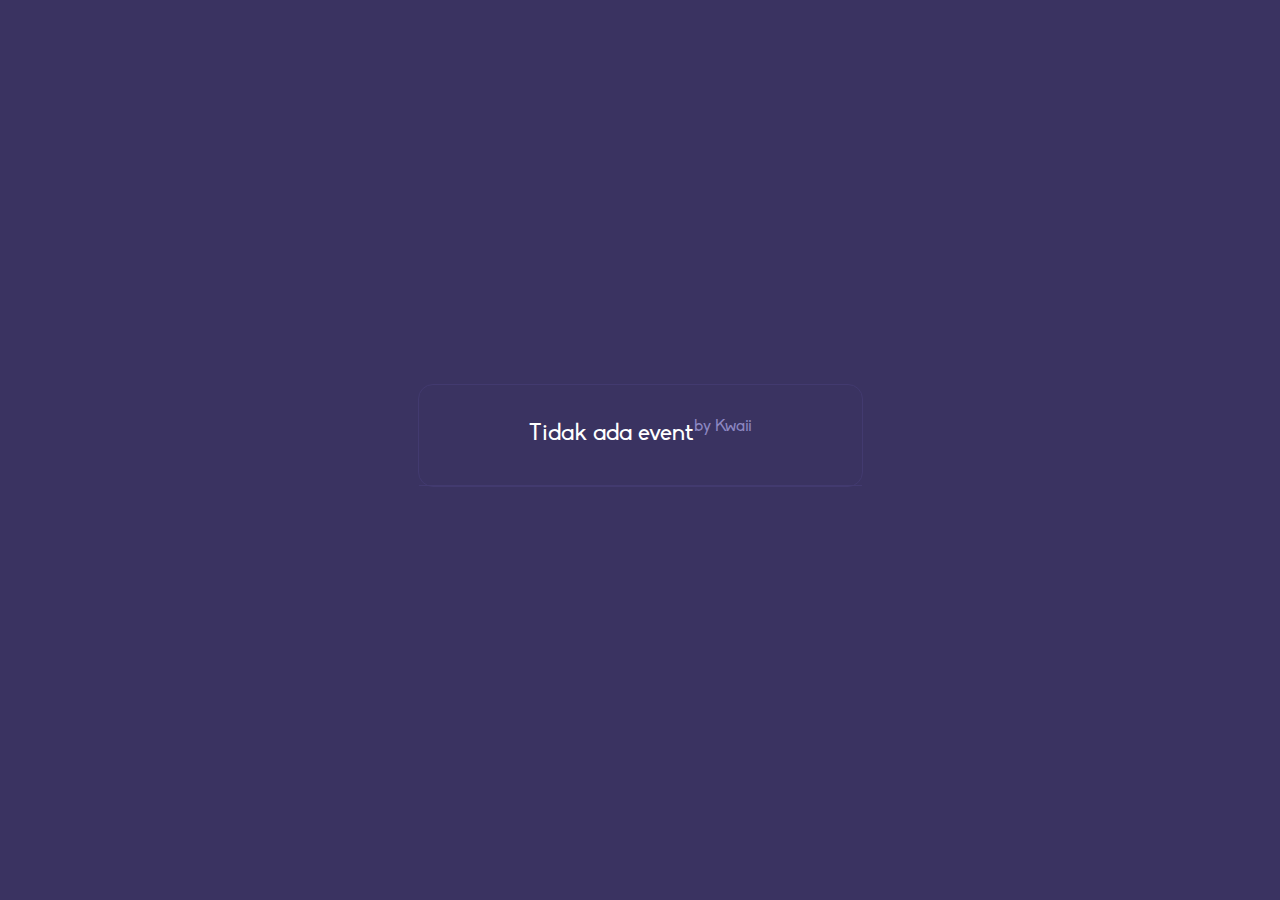
<file: pendaftaran.html>
<!DOCTYPE html>
<html lang="en">

<head>
    <meta charset="UTF-8">
    <meta name="viewport" content="width=device-width, initial-scale=1.0">
    <meta http-equiv="X-UA-Compatible" content="ie=edge">

    <title>Kwaii - Pendaftaran</title>
    <link rel="icon" type="image/png" sizes="16x16" href="./images/favicon.png">

    <link rel="stylesheet" href="./css/cryptocoins.css">
    <link rel="stylesheet" href="./css/cryptocoins-colors.css">
    <link rel="stylesheet" href="./css/line-awesome.min.css">
    <link rel="stylesheet" href="./css/font-awesome.min.css">
    <link rel="stylesheet" href="./css/app.css">
    <script src="./js/jquery-3.4.1.min.js"></script>
    <style>
        input[type=date]::-webkit-inner-spin-button {
            -webkit-appearance: none;
            display: none;
        }

        .fade-enter-active,
        .fade-leave-active {
            transition: opacity 1s;
        }

        .fade-enter,
        .fade-leave-to {
            opacity: 0;
        }

        /* Chrome, Safari, Edge, Opera */
        input::-webkit-outer-spin-button,
        input::-webkit-inner-spin-button {
            -webkit-appearance: none;
            margin: 0;
        }

        /* Firefox */
        input[type=number] {
            -moz-appearance: textfield;
        }

        .none {
            display: none
        }
    </style>
    <style type="text/css">
        .apexcharts-canvas {
            position: relative;
            user-select: none;
            /* cannot give overflow: hidden as it will crop tooltips which overflow outside chart area */
        }


        /* scrollbar is not visible by default for legend, hence forcing the visibility */
        .apexcharts-canvas ::-webkit-scrollbar {
            -webkit-appearance: none;
            width: 6px;
        }

        .apexcharts-canvas ::-webkit-scrollbar-thumb {
            border-radius: 4px;
            background-color: rgba(0, 0, 0, .5);
            box-shadow: 0 0 1px rgba(255, 255, 255, .5);
            -webkit-box-shadow: 0 0 1px rgba(255, 255, 255, .5);
        }

        .apexcharts-canvas.apexcharts-theme-dark {
            background: #424242;
        }

        .apexcharts-inner {
            position: relative;
        }

        .apexcharts-text tspan {
            font-family: inherit;
        }

        .legend-mouseover-inactive {
            transition: 0.15s ease all;
            opacity: 0.20;
        }

        .apexcharts-series-collapsed {
            opacity: 0;
        }

        .apexcharts-tooltip {
            border-radius: 5px;
            box-shadow: 2px 2px 6px -4px #999;
            cursor: default;
            font-size: 14px;
            left: 62px;
            opacity: 0;
            pointer-events: none;
            position: absolute;
            top: 20px;
            overflow: hidden;
            white-space: nowrap;
            z-index: 12;
            transition: 0.15s ease all;
        }

        .apexcharts-tooltip.apexcharts-active {
            opacity: 1;
            transition: 0.15s ease all;
        }

        .apexcharts-tooltip.apexcharts-theme-light {
            border: 1px solid #e3e3e3;
            background: rgba(255, 255, 255, 0.96);
        }

        .apexcharts-tooltip.apexcharts-theme-dark {
            color: #fff;
            background: rgba(30, 30, 30, 0.8);
        }

        .apexcharts-tooltip * {
            font-family: inherit;
        }


        .apexcharts-tooltip-title {
            padding: 6px;
            font-size: 15px;
            margin-bottom: 4px;
        }

        .apexcharts-tooltip.apexcharts-theme-light .apexcharts-tooltip-title {
            background: #ECEFF1;
            border-bottom: 1px solid #ddd;
        }

        .apexcharts-tooltip.apexcharts-theme-dark .apexcharts-tooltip-title {
            background: rgba(0, 0, 0, 0.7);
            border-bottom: 1px solid #333;
        }

        .apexcharts-tooltip-text-value,
        .apexcharts-tooltip-text-z-value {
            display: inline-block;
            font-weight: 600;
            margin-left: 5px;
        }

        .apexcharts-tooltip-text-z-label:empty,
        .apexcharts-tooltip-text-z-value:empty {
            display: none;
        }

        .apexcharts-tooltip-text-value,
        .apexcharts-tooltip-text-z-value {
            font-weight: 600;
        }

        .apexcharts-tooltip-marker {
            width: 12px;
            height: 12px;
            position: relative;
            top: 0px;
            margin-right: 10px;
            border-radius: 50%;
        }

        .apexcharts-tooltip-series-group {
            padding: 0 10px;
            display: none;
            text-align: left;
            justify-content: left;
            align-items: center;
        }

        .apexcharts-tooltip-series-group.apexcharts-active .apexcharts-tooltip-marker {
            opacity: 1;
        }

        .apexcharts-tooltip-series-group.apexcharts-active,
        .apexcharts-tooltip-series-group:last-child {
            padding-bottom: 4px;
        }

        .apexcharts-tooltip-series-group-hidden {
            opacity: 0;
            height: 0;
            line-height: 0;
            padding: 0 !important;
        }

        .apexcharts-tooltip-y-group {
            padding: 6px 0 5px;
        }

        .apexcharts-tooltip-candlestick {
            padding: 4px 8px;
        }

        .apexcharts-tooltip-candlestick>div {
            margin: 4px 0;
        }

        .apexcharts-tooltip-candlestick span.value {
            font-weight: bold;
        }

        .apexcharts-tooltip-rangebar {
            padding: 5px 8px;
        }

        .apexcharts-tooltip-rangebar .category {
            font-weight: 600;
            color: #777;
        }

        .apexcharts-tooltip-rangebar .series-name {
            font-weight: bold;
            display: block;
            margin-bottom: 5px;
        }

        .apexcharts-xaxistooltip {
            opacity: 0;
            padding: 9px 10px;
            pointer-events: none;
            color: #373d3f;
            font-size: 13px;
            text-align: center;
            border-radius: 2px;
            position: absolute;
            z-index: 10;
            background: #ECEFF1;
            border: 1px solid #90A4AE;
            transition: 0.15s ease all;
        }

        .apexcharts-xaxistooltip.apexcharts-theme-dark {
            background: rgba(0, 0, 0, 0.7);
            border: 1px solid rgba(0, 0, 0, 0.5);
            color: #fff;
        }

        .apexcharts-xaxistooltip:after,
        .apexcharts-xaxistooltip:before {
            left: 50%;
            border: solid transparent;
            content: " ";
            height: 0;
            width: 0;
            position: absolute;
            pointer-events: none;
        }

        .apexcharts-xaxistooltip:after {
            border-color: rgba(236, 239, 241, 0);
            border-width: 6px;
            margin-left: -6px;
        }

        .apexcharts-xaxistooltip:before {
            border-color: rgba(144, 164, 174, 0);
            border-width: 7px;
            margin-left: -7px;
        }

        .apexcharts-xaxistooltip-bottom:after,
        .apexcharts-xaxistooltip-bottom:before {
            bottom: 100%;
        }

        .apexcharts-xaxistooltip-top:after,
        .apexcharts-xaxistooltip-top:before {
            top: 100%;
        }

        .apexcharts-xaxistooltip-bottom:after {
            border-bottom-color: #ECEFF1;
        }

        .apexcharts-xaxistooltip-bottom:before {
            border-bottom-color: #90A4AE;
        }

        .apexcharts-xaxistooltip-bottom.apexcharts-theme-dark:after {
            border-bottom-color: rgba(0, 0, 0, 0.5);
        }

        .apexcharts-xaxistooltip-bottom.apexcharts-theme-dark:before {
            border-bottom-color: rgba(0, 0, 0, 0.5);
        }

        .apexcharts-xaxistooltip-top:after {
            border-top-color: #ECEFF1
        }

        .apexcharts-xaxistooltip-top:before {
            border-top-color: #90A4AE;
        }

        .apexcharts-xaxistooltip-top.apexcharts-theme-dark:after {
            border-top-color: rgba(0, 0, 0, 0.5);
        }

        .apexcharts-xaxistooltip-top.apexcharts-theme-dark:before {
            border-top-color: rgba(0, 0, 0, 0.5);
        }

        .apexcharts-xaxistooltip.apexcharts-active {
            opacity: 1;
            transition: 0.15s ease all;
        }

        .apexcharts-yaxistooltip {
            opacity: 0;
            padding: 4px 10px;
            pointer-events: none;
            color: #373d3f;
            font-size: 13px;
            text-align: center;
            border-radius: 2px;
            position: absolute;
            z-index: 10;
            background: #ECEFF1;
            border: 1px solid #90A4AE;
        }

        .apexcharts-yaxistooltip.apexcharts-theme-dark {
            background: rgba(0, 0, 0, 0.7);
            border: 1px solid rgba(0, 0, 0, 0.5);
            color: #fff;
        }

        .apexcharts-yaxistooltip:after,
        .apexcharts-yaxistooltip:before {
            top: 50%;
            border: solid transparent;
            content: " ";
            height: 0;
            width: 0;
            position: absolute;
            pointer-events: none;
        }

        .apexcharts-yaxistooltip:after {
            border-color: rgba(236, 239, 241, 0);
            border-width: 6px;
            margin-top: -6px;
        }

        .apexcharts-yaxistooltip:before {
            border-color: rgba(144, 164, 174, 0);
            border-width: 7px;
            margin-top: -7px;
        }

        .apexcharts-yaxistooltip-left:after,
        .apexcharts-yaxistooltip-left:before {
            left: 100%;
        }

        .apexcharts-yaxistooltip-right:after,
        .apexcharts-yaxistooltip-right:before {
            right: 100%;
        }

        .apexcharts-yaxistooltip-left:after {
            border-left-color: #ECEFF1;
        }

        .apexcharts-yaxistooltip-left:before {
            border-left-color: #90A4AE;
        }

        .apexcharts-yaxistooltip-left.apexcharts-theme-dark:after {
            border-left-color: rgba(0, 0, 0, 0.5);
        }

        .apexcharts-yaxistooltip-left.apexcharts-theme-dark:before {
            border-left-color: rgba(0, 0, 0, 0.5);
        }

        .apexcharts-yaxistooltip-right:after {
            border-right-color: #ECEFF1;
        }

        .apexcharts-yaxistooltip-right:before {
            border-right-color: #90A4AE;
        }

        .apexcharts-yaxistooltip-right.apexcharts-theme-dark:after {
            border-right-color: rgba(0, 0, 0, 0.5);
        }

        .apexcharts-yaxistooltip-right.apexcharts-theme-dark:before {
            border-right-color: rgba(0, 0, 0, 0.5);
        }

        .apexcharts-yaxistooltip.apexcharts-active {
            opacity: 1;
        }

        .apexcharts-yaxistooltip-hidden {
            display: none;
        }

        .apexcharts-xcrosshairs,
        .apexcharts-ycrosshairs {
            pointer-events: none;
            opacity: 0;
            transition: 0.15s ease all;
        }

        .apexcharts-xcrosshairs.apexcharts-active,
        .apexcharts-ycrosshairs.apexcharts-active {
            opacity: 1;
            transition: 0.15s ease all;
        }

        .apexcharts-ycrosshairs-hidden {
            opacity: 0;
        }

        .apexcharts-selection-rect {
            cursor: move;
        }

        .svg_select_boundingRect,
        .svg_select_points_rot {
            pointer-events: none;
            opacity: 0;
            visibility: hidden;
        }

        .apexcharts-selection-rect+g .svg_select_boundingRect,
        .apexcharts-selection-rect+g .svg_select_points_rot {
            opacity: 0;
            visibility: hidden;
        }

        .apexcharts-selection-rect+g .svg_select_points_l,
        .apexcharts-selection-rect+g .svg_select_points_r {
            cursor: ew-resize;
            opacity: 1;
            visibility: visible;
        }

        .svg_select_points {
            fill: #efefef;
            stroke: #333;
            rx: 2;
        }

        .apexcharts-canvas.apexcharts-zoomable .hovering-zoom {
            cursor: crosshair
        }

        .apexcharts-canvas.apexcharts-zoomable .hovering-pan {
            cursor: move
        }

        .apexcharts-zoom-icon,
        .apexcharts-zoomin-icon,
        .apexcharts-zoomout-icon,
        .apexcharts-reset-icon,
        .apexcharts-pan-icon,
        .apexcharts-selection-icon,
        .apexcharts-menu-icon,
        .apexcharts-toolbar-custom-icon {
            cursor: pointer;
            width: 20px;
            height: 20px;
            line-height: 24px;
            color: #6E8192;
            text-align: center;
        }

        .apexcharts-zoom-icon svg,
        .apexcharts-zoomin-icon svg,
        .apexcharts-zoomout-icon svg,
        .apexcharts-reset-icon svg,
        .apexcharts-menu-icon svg {
            fill: #6E8192;
        }

        .apexcharts-selection-icon svg {
            fill: #444;
            transform: scale(0.76)
        }

        .apexcharts-theme-dark .apexcharts-zoom-icon svg,
        .apexcharts-theme-dark .apexcharts-zoomin-icon svg,
        .apexcharts-theme-dark .apexcharts-zoomout-icon svg,
        .apexcharts-theme-dark .apexcharts-reset-icon svg,
        .apexcharts-theme-dark .apexcharts-pan-icon svg,
        .apexcharts-theme-dark .apexcharts-selection-icon svg,
        .apexcharts-theme-dark .apexcharts-menu-icon svg,
        .apexcharts-theme-dark .apexcharts-toolbar-custom-icon svg {
            fill: #f3f4f5;
        }

        .apexcharts-canvas .apexcharts-zoom-icon.apexcharts-selected svg,
        .apexcharts-canvas .apexcharts-selection-icon.apexcharts-selected svg,
        .apexcharts-canvas .apexcharts-reset-zoom-icon.apexcharts-selected svg {
            fill: #008FFB;
        }

        .apexcharts-theme-light .apexcharts-selection-icon:not(.apexcharts-selected):hover svg,
        .apexcharts-theme-light .apexcharts-zoom-icon:not(.apexcharts-selected):hover svg,
        .apexcharts-theme-light .apexcharts-zoomin-icon:hover svg,
        .apexcharts-theme-light .apexcharts-zoomout-icon:hover svg,
        .apexcharts-theme-light .apexcharts-reset-icon:hover svg,
        .apexcharts-theme-light .apexcharts-menu-icon:hover svg {
            fill: #333;
        }

        .apexcharts-selection-icon,
        .apexcharts-menu-icon {
            position: relative;
        }

        .apexcharts-reset-icon {
            margin-left: 5px;
        }

        .apexcharts-zoom-icon,
        .apexcharts-reset-icon,
        .apexcharts-menu-icon {
            transform: scale(0.85);
        }

        .apexcharts-zoomin-icon,
        .apexcharts-zoomout-icon {
            transform: scale(0.7)
        }

        .apexcharts-zoomout-icon {
            margin-right: 3px;
        }

        .apexcharts-pan-icon {
            transform: scale(0.62);
            position: relative;
            left: 1px;
            top: 0px;
        }

        .apexcharts-pan-icon svg {
            fill: #fff;
            stroke: #6E8192;
            stroke-width: 2;
        }

        .apexcharts-pan-icon.apexcharts-selected svg {
            stroke: #008FFB;
        }

        .apexcharts-pan-icon:not(.apexcharts-selected):hover svg {
            stroke: #333;
        }

        .apexcharts-toolbar {
            position: absolute;
            z-index: 11;
            max-width: 176px;
            text-align: right;
            border-radius: 3px;
            padding: 0px 6px 2px 6px;
            display: flex;
            justify-content: space-between;
            align-items: center;
        }

        .apexcharts-menu {
            background: #fff;
            position: absolute;
            top: 100%;
            border: 1px solid #ddd;
            border-radius: 3px;
            padding: 3px;
            right: 10px;
            opacity: 0;
            min-width: 110px;
            transition: 0.15s ease all;
            pointer-events: none;
        }

        .apexcharts-menu.apexcharts-menu-open {
            opacity: 1;
            pointer-events: all;
            transition: 0.15s ease all;
        }

        .apexcharts-menu-item {
            padding: 6px 7px;
            font-size: 12px;
            cursor: pointer;
        }

        .apexcharts-theme-light .apexcharts-menu-item:hover {
            background: #eee;
        }

        .apexcharts-theme-dark .apexcharts-menu {
            background: rgba(0, 0, 0, 0.7);
            color: #fff;
        }

        @media screen and (min-width: 768px) {
            .apexcharts-canvas:hover .apexcharts-toolbar {
                opacity: 1;
            }
        }

        .apexcharts-datalabel.apexcharts-element-hidden {
            opacity: 0;
        }

        .apexcharts-pie-label,
        .apexcharts-datalabels,
        .apexcharts-datalabel,
        .apexcharts-datalabel-label,
        .apexcharts-datalabel-value {
            cursor: default;
            pointer-events: none;
        }

        .apexcharts-pie-label-delay {
            opacity: 0;
            animation-name: opaque;
            animation-duration: 0.3s;
            animation-fill-mode: forwards;
            animation-timing-function: ease;
        }

        .apexcharts-canvas .apexcharts-element-hidden {
            opacity: 0;
        }

        .apexcharts-hide .apexcharts-series-points {
            opacity: 0;
        }

        .apexcharts-gridline,
        .apexcharts-annotation-rect,
        .apexcharts-tooltip .apexcharts-marker,
        .apexcharts-area-series .apexcharts-area,
        .apexcharts-line,
        .apexcharts-zoom-rect,
        .apexcharts-toolbar svg,
        .apexcharts-area-series .apexcharts-series-markers .apexcharts-marker.no-pointer-events,
        .apexcharts-line-series .apexcharts-series-markers .apexcharts-marker.no-pointer-events,
        .apexcharts-radar-series path,
        .apexcharts-radar-series polygon {
            pointer-events: none;
        }


        /* markers */

        .apexcharts-marker {
            transition: 0.15s ease all;
        }

        @keyframes opaque {
            0% {
                opacity: 0;
            }

            100% {
                opacity: 1;
            }
        }


        /* Resize generated styles */

        @keyframes resizeanim {
            from {
                opacity: 0;
            }

            to {
                opacity: 0;
            }
        }

        .resize-triggers {
            animation: 1ms resizeanim;
            visibility: hidden;
            opacity: 0;
        }

        .resize-triggers,
        .resize-triggers>div,
        .contract-trigger:before {
            content: " ";
            display: block;
            position: absolute;
            top: 0;
            left: 0;
            height: 100%;
            width: 100%;
            overflow: hidden;
        }

        .resize-triggers>div {
            background: #eee;
            overflow: auto;
        }

        .contract-trigger:before {
            width: 200%;
            height: 200%;
        }
    </style>
    <style type="text/css">
        .VueCarousel-navigation-button[data-v-453ad8cd] {
            position: absolute;
            top: 50%;
            box-sizing: border-box;
            color: #000;
            text-decoration: none;
            appearance: none;
            border: none;
            background-color: transparent;
            padding: 0;
            cursor: pointer;
            outline: none;
        }

        .VueCarousel-navigation-button[data-v-453ad8cd]:focus {
            outline: 1px solid lightblue;
        }

        .VueCarousel-navigation-next[data-v-453ad8cd] {
            right: 0;
            transform: translateY(-50%) translateX(100%);
            font-family: "system";
        }

        .VueCarousel-navigation-prev[data-v-453ad8cd] {
            left: 0;
            transform: translateY(-50%) translateX(-100%);
            font-family: "system";
        }

        .VueCarousel-navigation--disabled[data-v-453ad8cd] {
            opacity: 0.5;
            cursor: default;
        }

        /* Define the "system" font family */
        @font-face {
            font-family: system;
            font-style: normal;
            font-weight: 300;
            src: local(".SFNSText-Light"), local(".HelveticaNeueDeskInterface-Light"),
                local(".LucidaGrandeUI"), local("Ubuntu Light"), local("Segoe UI Symbol"),
                local("Roboto-Light"), local("DroidSans"), local("Tahoma");
        }
    </style>
    <style type="text/css">
        .VueCarousel-pagination[data-v-438fd353] {
            width: 100%;
            text-align: center;
        }

        .VueCarousel-pagination--top-overlay[data-v-438fd353] {
            position: absolute;
            top: 0;
        }

        .VueCarousel-pagination--bottom-overlay[data-v-438fd353] {
            position: absolute;
            bottom: 0;
        }

        .VueCarousel-dot-container[data-v-438fd353] {
            display: inline-block;
            margin: 0 auto;
            padding: 0;
        }

        .VueCarousel-dot[data-v-438fd353] {
            display: inline-block;
            cursor: pointer;
            appearance: none;
            border: none;
            background-clip: content-box;
            box-sizing: content-box;
            padding: 0;
            border-radius: 100%;
            outline: none;
        }

        .VueCarousel-dot[data-v-438fd353]:focus {
            outline: 1px solid lightblue;
        }
    </style>
    <style type="text/css">
        .VueCarousel-slide {
            flex-basis: inherit;
            flex-grow: 0;
            flex-shrink: 0;
            user-select: none;
            backface-visibility: hidden;
            -webkit-touch-callout: none;
            -webkit-tap-highlight-color: rgba(0, 0, 0, 0);
            outline: none;
        }

        .VueCarousel-slide-adjustableHeight {
            display: table;
            flex-basis: auto;
            width: 100%;
        }
    </style>
    <style type="text/css">
        .VueCarousel {
            display: flex;
            flex-direction: column;
            position: relative;
        }

        .VueCarousel--reverse {
            flex-direction: column-reverse;
        }

        .VueCarousel-wrapper {
            width: 100%;
            position: relative;
            overflow: hidden;
        }

        .VueCarousel-inner {
            display: flex;
            flex-direction: row;
            backface-visibility: hidden;
        }

        .VueCarousel-inner--center {
            justify-content: center;
        }
    </style>
</head>

<body>
    <div id="app">
        <!---->
        <div class="authincation section-padding">
            <div class="container h-100">
                <div class="row justify-content-center h-100 align-items-center">
                    <div id="op1" class="col-xl-5 col-md-6">
                        <div id="f1" class="auth-form card none">
                            <div class="card-header justify-content-center">
                                <h4 class="card-title">Giveaway</h4>
                                <p>ID</p>
                            </div>
                            <div class="card-body">
                                <div id="sid" class="form-group">
                                </div>
                            </div>
                        </div>
                        <div id="f2" class="auth-form card">
                            <div class="card-header justify-content-center">
                                <h4 class="card-title t1">Data Diri</h4>
                                <h4 class="card-title none t2">Alamat Pengiriman</h4>
                            </div>
                            <div id="form" class="card-body">
                                <form action="" class="signup_validate">
                                    <div class="form-group username">
                                        <label class="mr-sm-2">Username Facebook</label>
                                        <input id="username" type="text" name="username" placeholder="Kwaii"
                                            class="form-control" required>
                                    </div>
                                    <div class="form-group email">
                                        <label class="mr-sm-2">Email</label>
                                        <input id="email" type="email" name="email" placeholder="cameliayu112@gmail.com"
                                            class="form-control">
                                    </div>
                                    <div class="text-center mt-4">
                                        <button type="submit" class="btn btn-success btn-block">Kirim</button>
                                    </div>
                                </form>
                                <div class="new-account mt-3">
                                    <p>Harap isi dengan benar!</p>
                                </div>
                            </div>
                        </div>
                    </div>
                    <div id="op2" class="col-xl-5 col-md-6 none">
                        <div id="f1" class="auth-form card">
                            <div class="card-header justify-content-center">
                                <h4 class="card-title">Tidak ada event</h4>
                                <p>by Kwaii</p>
                            </div>
                        </div>
                    </div>
                </div>
            </div>
        </div>
    </div>


    <script type="text/javascript" src="./js/database.js"></script>
    <script src="./js/wilayah.js"></script>
</body>

</html>
</file>
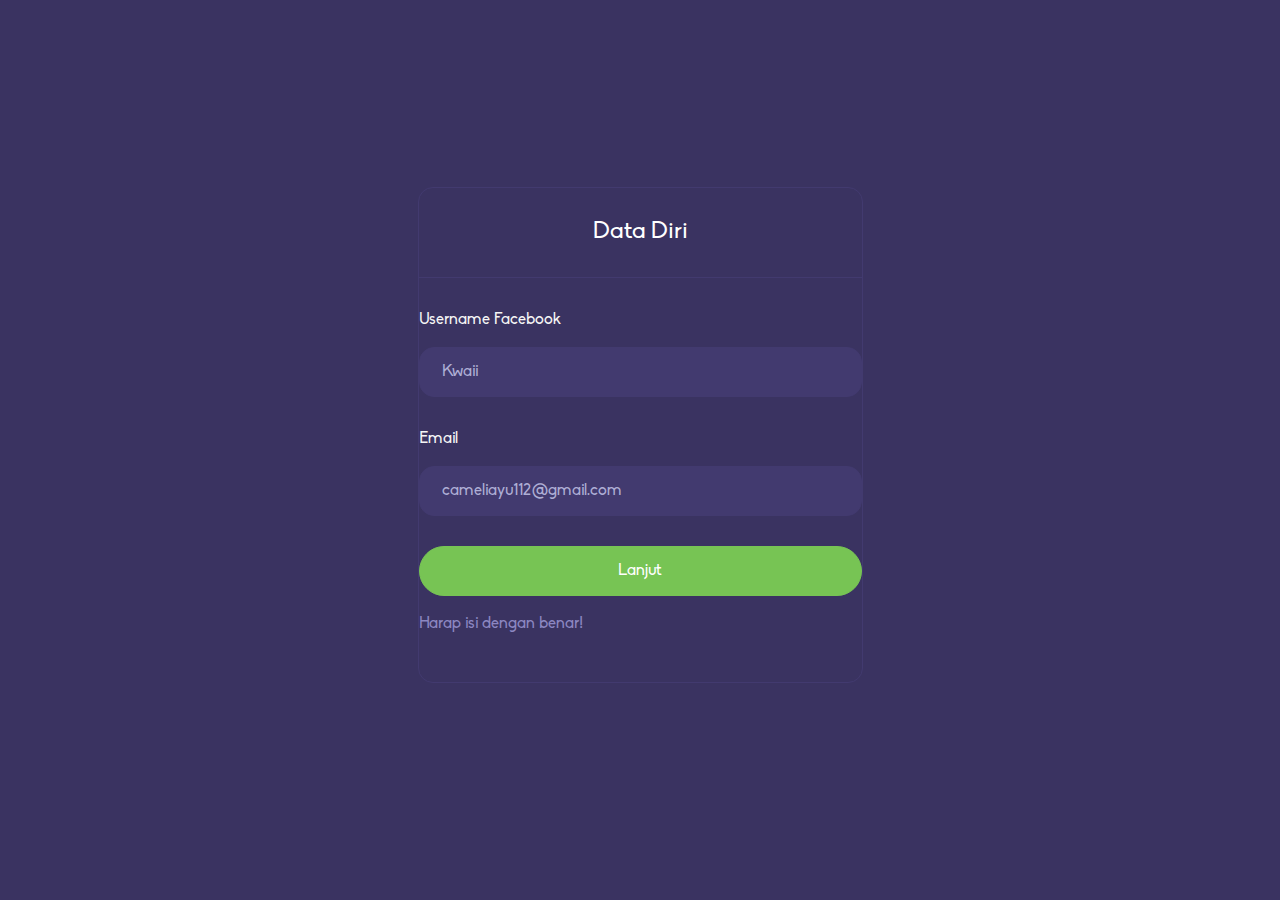
<file: pendaftaran_backup.html>
<!DOCTYPE html>
<html lang="en">

<head>
    <meta charset="UTF-8">
    <meta name="viewport" content="width=device-width, initial-scale=1.0">
    <meta http-equiv="X-UA-Compatible" content="ie=edge">

    <title>Elaenia</title>
    <link rel="icon" type="image/png" sizes="16x16" href="./images/favicon.png">

    <link rel="stylesheet" href="./css/cryptocoins.css">
    <link rel="stylesheet" href="./css/cryptocoins-colors.css">
    <link rel="stylesheet" href="./css/line-awesome.min.css">
    <link rel="stylesheet" href="./css/font-awesome.min.css">
    <link rel="stylesheet" href="./css/app.css">
    <script src="./js/jquery-3.4.1.min.js"></script>
    <style>
        input[type=date]::-webkit-inner-spin-button {
            -webkit-appearance: none;
            display: none;
        }

        .fade-enter-active,
        .fade-leave-active {
            transition: opacity 1s;
        }

        .fade-enter,
        .fade-leave-to {
            opacity: 0;
        }

        /* Chrome, Safari, Edge, Opera */
        input::-webkit-outer-spin-button,
        input::-webkit-inner-spin-button {
            -webkit-appearance: none;
            margin: 0;
        }

        /* Firefox */
        input[type=number] {
            -moz-appearance: textfield;
        }

        .none {
            display: none
        }
    </style>
    <style type="text/css">
        .apexcharts-canvas {
            position: relative;
            user-select: none;
            /* cannot give overflow: hidden as it will crop tooltips which overflow outside chart area */
        }


        /* scrollbar is not visible by default for legend, hence forcing the visibility */
        .apexcharts-canvas ::-webkit-scrollbar {
            -webkit-appearance: none;
            width: 6px;
        }

        .apexcharts-canvas ::-webkit-scrollbar-thumb {
            border-radius: 4px;
            background-color: rgba(0, 0, 0, .5);
            box-shadow: 0 0 1px rgba(255, 255, 255, .5);
            -webkit-box-shadow: 0 0 1px rgba(255, 255, 255, .5);
        }

        .apexcharts-canvas.apexcharts-theme-dark {
            background: #424242;
        }

        .apexcharts-inner {
            position: relative;
        }

        .apexcharts-text tspan {
            font-family: inherit;
        }

        .legend-mouseover-inactive {
            transition: 0.15s ease all;
            opacity: 0.20;
        }

        .apexcharts-series-collapsed {
            opacity: 0;
        }

        .apexcharts-tooltip {
            border-radius: 5px;
            box-shadow: 2px 2px 6px -4px #999;
            cursor: default;
            font-size: 14px;
            left: 62px;
            opacity: 0;
            pointer-events: none;
            position: absolute;
            top: 20px;
            overflow: hidden;
            white-space: nowrap;
            z-index: 12;
            transition: 0.15s ease all;
        }

        .apexcharts-tooltip.apexcharts-active {
            opacity: 1;
            transition: 0.15s ease all;
        }

        .apexcharts-tooltip.apexcharts-theme-light {
            border: 1px solid #e3e3e3;
            background: rgba(255, 255, 255, 0.96);
        }

        .apexcharts-tooltip.apexcharts-theme-dark {
            color: #fff;
            background: rgba(30, 30, 30, 0.8);
        }

        .apexcharts-tooltip * {
            font-family: inherit;
        }


        .apexcharts-tooltip-title {
            padding: 6px;
            font-size: 15px;
            margin-bottom: 4px;
        }

        .apexcharts-tooltip.apexcharts-theme-light .apexcharts-tooltip-title {
            background: #ECEFF1;
            border-bottom: 1px solid #ddd;
        }

        .apexcharts-tooltip.apexcharts-theme-dark .apexcharts-tooltip-title {
            background: rgba(0, 0, 0, 0.7);
            border-bottom: 1px solid #333;
        }

        .apexcharts-tooltip-text-value,
        .apexcharts-tooltip-text-z-value {
            display: inline-block;
            font-weight: 600;
            margin-left: 5px;
        }

        .apexcharts-tooltip-text-z-label:empty,
        .apexcharts-tooltip-text-z-value:empty {
            display: none;
        }

        .apexcharts-tooltip-text-value,
        .apexcharts-tooltip-text-z-value {
            font-weight: 600;
        }

        .apexcharts-tooltip-marker {
            width: 12px;
            height: 12px;
            position: relative;
            top: 0px;
            margin-right: 10px;
            border-radius: 50%;
        }

        .apexcharts-tooltip-series-group {
            padding: 0 10px;
            display: none;
            text-align: left;
            justify-content: left;
            align-items: center;
        }

        .apexcharts-tooltip-series-group.apexcharts-active .apexcharts-tooltip-marker {
            opacity: 1;
        }

        .apexcharts-tooltip-series-group.apexcharts-active,
        .apexcharts-tooltip-series-group:last-child {
            padding-bottom: 4px;
        }

        .apexcharts-tooltip-series-group-hidden {
            opacity: 0;
            height: 0;
            line-height: 0;
            padding: 0 !important;
        }

        .apexcharts-tooltip-y-group {
            padding: 6px 0 5px;
        }

        .apexcharts-tooltip-candlestick {
            padding: 4px 8px;
        }

        .apexcharts-tooltip-candlestick>div {
            margin: 4px 0;
        }

        .apexcharts-tooltip-candlestick span.value {
            font-weight: bold;
        }

        .apexcharts-tooltip-rangebar {
            padding: 5px 8px;
        }

        .apexcharts-tooltip-rangebar .category {
            font-weight: 600;
            color: #777;
        }

        .apexcharts-tooltip-rangebar .series-name {
            font-weight: bold;
            display: block;
            margin-bottom: 5px;
        }

        .apexcharts-xaxistooltip {
            opacity: 0;
            padding: 9px 10px;
            pointer-events: none;
            color: #373d3f;
            font-size: 13px;
            text-align: center;
            border-radius: 2px;
            position: absolute;
            z-index: 10;
            background: #ECEFF1;
            border: 1px solid #90A4AE;
            transition: 0.15s ease all;
        }

        .apexcharts-xaxistooltip.apexcharts-theme-dark {
            background: rgba(0, 0, 0, 0.7);
            border: 1px solid rgba(0, 0, 0, 0.5);
            color: #fff;
        }

        .apexcharts-xaxistooltip:after,
        .apexcharts-xaxistooltip:before {
            left: 50%;
            border: solid transparent;
            content: " ";
            height: 0;
            width: 0;
            position: absolute;
            pointer-events: none;
        }

        .apexcharts-xaxistooltip:after {
            border-color: rgba(236, 239, 241, 0);
            border-width: 6px;
            margin-left: -6px;
        }

        .apexcharts-xaxistooltip:before {
            border-color: rgba(144, 164, 174, 0);
            border-width: 7px;
            margin-left: -7px;
        }

        .apexcharts-xaxistooltip-bottom:after,
        .apexcharts-xaxistooltip-bottom:before {
            bottom: 100%;
        }

        .apexcharts-xaxistooltip-top:after,
        .apexcharts-xaxistooltip-top:before {
            top: 100%;
        }

        .apexcharts-xaxistooltip-bottom:after {
            border-bottom-color: #ECEFF1;
        }

        .apexcharts-xaxistooltip-bottom:before {
            border-bottom-color: #90A4AE;
        }

        .apexcharts-xaxistooltip-bottom.apexcharts-theme-dark:after {
            border-bottom-color: rgba(0, 0, 0, 0.5);
        }

        .apexcharts-xaxistooltip-bottom.apexcharts-theme-dark:before {
            border-bottom-color: rgba(0, 0, 0, 0.5);
        }

        .apexcharts-xaxistooltip-top:after {
            border-top-color: #ECEFF1
        }

        .apexcharts-xaxistooltip-top:before {
            border-top-color: #90A4AE;
        }

        .apexcharts-xaxistooltip-top.apexcharts-theme-dark:after {
            border-top-color: rgba(0, 0, 0, 0.5);
        }

        .apexcharts-xaxistooltip-top.apexcharts-theme-dark:before {
            border-top-color: rgba(0, 0, 0, 0.5);
        }

        .apexcharts-xaxistooltip.apexcharts-active {
            opacity: 1;
            transition: 0.15s ease all;
        }

        .apexcharts-yaxistooltip {
            opacity: 0;
            padding: 4px 10px;
            pointer-events: none;
            color: #373d3f;
            font-size: 13px;
            text-align: center;
            border-radius: 2px;
            position: absolute;
            z-index: 10;
            background: #ECEFF1;
            border: 1px solid #90A4AE;
        }

        .apexcharts-yaxistooltip.apexcharts-theme-dark {
            background: rgba(0, 0, 0, 0.7);
            border: 1px solid rgba(0, 0, 0, 0.5);
            color: #fff;
        }

        .apexcharts-yaxistooltip:after,
        .apexcharts-yaxistooltip:before {
            top: 50%;
            border: solid transparent;
            content: " ";
            height: 0;
            width: 0;
            position: absolute;
            pointer-events: none;
        }

        .apexcharts-yaxistooltip:after {
            border-color: rgba(236, 239, 241, 0);
            border-width: 6px;
            margin-top: -6px;
        }

        .apexcharts-yaxistooltip:before {
            border-color: rgba(144, 164, 174, 0);
            border-width: 7px;
            margin-top: -7px;
        }

        .apexcharts-yaxistooltip-left:after,
        .apexcharts-yaxistooltip-left:before {
            left: 100%;
        }

        .apexcharts-yaxistooltip-right:after,
        .apexcharts-yaxistooltip-right:before {
            right: 100%;
        }

        .apexcharts-yaxistooltip-left:after {
            border-left-color: #ECEFF1;
        }

        .apexcharts-yaxistooltip-left:before {
            border-left-color: #90A4AE;
        }

        .apexcharts-yaxistooltip-left.apexcharts-theme-dark:after {
            border-left-color: rgba(0, 0, 0, 0.5);
        }

        .apexcharts-yaxistooltip-left.apexcharts-theme-dark:before {
            border-left-color: rgba(0, 0, 0, 0.5);
        }

        .apexcharts-yaxistooltip-right:after {
            border-right-color: #ECEFF1;
        }

        .apexcharts-yaxistooltip-right:before {
            border-right-color: #90A4AE;
        }

        .apexcharts-yaxistooltip-right.apexcharts-theme-dark:after {
            border-right-color: rgba(0, 0, 0, 0.5);
        }

        .apexcharts-yaxistooltip-right.apexcharts-theme-dark:before {
            border-right-color: rgba(0, 0, 0, 0.5);
        }

        .apexcharts-yaxistooltip.apexcharts-active {
            opacity: 1;
        }

        .apexcharts-yaxistooltip-hidden {
            display: none;
        }

        .apexcharts-xcrosshairs,
        .apexcharts-ycrosshairs {
            pointer-events: none;
            opacity: 0;
            transition: 0.15s ease all;
        }

        .apexcharts-xcrosshairs.apexcharts-active,
        .apexcharts-ycrosshairs.apexcharts-active {
            opacity: 1;
            transition: 0.15s ease all;
        }

        .apexcharts-ycrosshairs-hidden {
            opacity: 0;
        }

        .apexcharts-selection-rect {
            cursor: move;
        }

        .svg_select_boundingRect,
        .svg_select_points_rot {
            pointer-events: none;
            opacity: 0;
            visibility: hidden;
        }

        .apexcharts-selection-rect+g .svg_select_boundingRect,
        .apexcharts-selection-rect+g .svg_select_points_rot {
            opacity: 0;
            visibility: hidden;
        }

        .apexcharts-selection-rect+g .svg_select_points_l,
        .apexcharts-selection-rect+g .svg_select_points_r {
            cursor: ew-resize;
            opacity: 1;
            visibility: visible;
        }

        .svg_select_points {
            fill: #efefef;
            stroke: #333;
            rx: 2;
        }

        .apexcharts-canvas.apexcharts-zoomable .hovering-zoom {
            cursor: crosshair
        }

        .apexcharts-canvas.apexcharts-zoomable .hovering-pan {
            cursor: move
        }

        .apexcharts-zoom-icon,
        .apexcharts-zoomin-icon,
        .apexcharts-zoomout-icon,
        .apexcharts-reset-icon,
        .apexcharts-pan-icon,
        .apexcharts-selection-icon,
        .apexcharts-menu-icon,
        .apexcharts-toolbar-custom-icon {
            cursor: pointer;
            width: 20px;
            height: 20px;
            line-height: 24px;
            color: #6E8192;
            text-align: center;
        }

        .apexcharts-zoom-icon svg,
        .apexcharts-zoomin-icon svg,
        .apexcharts-zoomout-icon svg,
        .apexcharts-reset-icon svg,
        .apexcharts-menu-icon svg {
            fill: #6E8192;
        }

        .apexcharts-selection-icon svg {
            fill: #444;
            transform: scale(0.76)
        }

        .apexcharts-theme-dark .apexcharts-zoom-icon svg,
        .apexcharts-theme-dark .apexcharts-zoomin-icon svg,
        .apexcharts-theme-dark .apexcharts-zoomout-icon svg,
        .apexcharts-theme-dark .apexcharts-reset-icon svg,
        .apexcharts-theme-dark .apexcharts-pan-icon svg,
        .apexcharts-theme-dark .apexcharts-selection-icon svg,
        .apexcharts-theme-dark .apexcharts-menu-icon svg,
        .apexcharts-theme-dark .apexcharts-toolbar-custom-icon svg {
            fill: #f3f4f5;
        }

        .apexcharts-canvas .apexcharts-zoom-icon.apexcharts-selected svg,
        .apexcharts-canvas .apexcharts-selection-icon.apexcharts-selected svg,
        .apexcharts-canvas .apexcharts-reset-zoom-icon.apexcharts-selected svg {
            fill: #008FFB;
        }

        .apexcharts-theme-light .apexcharts-selection-icon:not(.apexcharts-selected):hover svg,
        .apexcharts-theme-light .apexcharts-zoom-icon:not(.apexcharts-selected):hover svg,
        .apexcharts-theme-light .apexcharts-zoomin-icon:hover svg,
        .apexcharts-theme-light .apexcharts-zoomout-icon:hover svg,
        .apexcharts-theme-light .apexcharts-reset-icon:hover svg,
        .apexcharts-theme-light .apexcharts-menu-icon:hover svg {
            fill: #333;
        }

        .apexcharts-selection-icon,
        .apexcharts-menu-icon {
            position: relative;
        }

        .apexcharts-reset-icon {
            margin-left: 5px;
        }

        .apexcharts-zoom-icon,
        .apexcharts-reset-icon,
        .apexcharts-menu-icon {
            transform: scale(0.85);
        }

        .apexcharts-zoomin-icon,
        .apexcharts-zoomout-icon {
            transform: scale(0.7)
        }

        .apexcharts-zoomout-icon {
            margin-right: 3px;
        }

        .apexcharts-pan-icon {
            transform: scale(0.62);
            position: relative;
            left: 1px;
            top: 0px;
        }

        .apexcharts-pan-icon svg {
            fill: #fff;
            stroke: #6E8192;
            stroke-width: 2;
        }

        .apexcharts-pan-icon.apexcharts-selected svg {
            stroke: #008FFB;
        }

        .apexcharts-pan-icon:not(.apexcharts-selected):hover svg {
            stroke: #333;
        }

        .apexcharts-toolbar {
            position: absolute;
            z-index: 11;
            max-width: 176px;
            text-align: right;
            border-radius: 3px;
            padding: 0px 6px 2px 6px;
            display: flex;
            justify-content: space-between;
            align-items: center;
        }

        .apexcharts-menu {
            background: #fff;
            position: absolute;
            top: 100%;
            border: 1px solid #ddd;
            border-radius: 3px;
            padding: 3px;
            right: 10px;
            opacity: 0;
            min-width: 110px;
            transition: 0.15s ease all;
            pointer-events: none;
        }

        .apexcharts-menu.apexcharts-menu-open {
            opacity: 1;
            pointer-events: all;
            transition: 0.15s ease all;
        }

        .apexcharts-menu-item {
            padding: 6px 7px;
            font-size: 12px;
            cursor: pointer;
        }

        .apexcharts-theme-light .apexcharts-menu-item:hover {
            background: #eee;
        }

        .apexcharts-theme-dark .apexcharts-menu {
            background: rgba(0, 0, 0, 0.7);
            color: #fff;
        }

        @media screen and (min-width: 768px) {
            .apexcharts-canvas:hover .apexcharts-toolbar {
                opacity: 1;
            }
        }

        .apexcharts-datalabel.apexcharts-element-hidden {
            opacity: 0;
        }

        .apexcharts-pie-label,
        .apexcharts-datalabels,
        .apexcharts-datalabel,
        .apexcharts-datalabel-label,
        .apexcharts-datalabel-value {
            cursor: default;
            pointer-events: none;
        }

        .apexcharts-pie-label-delay {
            opacity: 0;
            animation-name: opaque;
            animation-duration: 0.3s;
            animation-fill-mode: forwards;
            animation-timing-function: ease;
        }

        .apexcharts-canvas .apexcharts-element-hidden {
            opacity: 0;
        }

        .apexcharts-hide .apexcharts-series-points {
            opacity: 0;
        }

        .apexcharts-gridline,
        .apexcharts-annotation-rect,
        .apexcharts-tooltip .apexcharts-marker,
        .apexcharts-area-series .apexcharts-area,
        .apexcharts-line,
        .apexcharts-zoom-rect,
        .apexcharts-toolbar svg,
        .apexcharts-area-series .apexcharts-series-markers .apexcharts-marker.no-pointer-events,
        .apexcharts-line-series .apexcharts-series-markers .apexcharts-marker.no-pointer-events,
        .apexcharts-radar-series path,
        .apexcharts-radar-series polygon {
            pointer-events: none;
        }


        /* markers */

        .apexcharts-marker {
            transition: 0.15s ease all;
        }

        @keyframes opaque {
            0% {
                opacity: 0;
            }

            100% {
                opacity: 1;
            }
        }


        /* Resize generated styles */

        @keyframes resizeanim {
            from {
                opacity: 0;
            }

            to {
                opacity: 0;
            }
        }

        .resize-triggers {
            animation: 1ms resizeanim;
            visibility: hidden;
            opacity: 0;
        }

        .resize-triggers,
        .resize-triggers>div,
        .contract-trigger:before {
            content: " ";
            display: block;
            position: absolute;
            top: 0;
            left: 0;
            height: 100%;
            width: 100%;
            overflow: hidden;
        }

        .resize-triggers>div {
            background: #eee;
            overflow: auto;
        }

        .contract-trigger:before {
            width: 200%;
            height: 200%;
        }
    </style>
    <style type="text/css">
        .VueCarousel-navigation-button[data-v-453ad8cd] {
            position: absolute;
            top: 50%;
            box-sizing: border-box;
            color: #000;
            text-decoration: none;
            appearance: none;
            border: none;
            background-color: transparent;
            padding: 0;
            cursor: pointer;
            outline: none;
        }

        .VueCarousel-navigation-button[data-v-453ad8cd]:focus {
            outline: 1px solid lightblue;
        }

        .VueCarousel-navigation-next[data-v-453ad8cd] {
            right: 0;
            transform: translateY(-50%) translateX(100%);
            font-family: "system";
        }

        .VueCarousel-navigation-prev[data-v-453ad8cd] {
            left: 0;
            transform: translateY(-50%) translateX(-100%);
            font-family: "system";
        }

        .VueCarousel-navigation--disabled[data-v-453ad8cd] {
            opacity: 0.5;
            cursor: default;
        }

        /* Define the "system" font family */
        @font-face {
            font-family: system;
            font-style: normal;
            font-weight: 300;
            src: local(".SFNSText-Light"), local(".HelveticaNeueDeskInterface-Light"),
                local(".LucidaGrandeUI"), local("Ubuntu Light"), local("Segoe UI Symbol"),
                local("Roboto-Light"), local("DroidSans"), local("Tahoma");
        }
    </style>
    <style type="text/css">
        .VueCarousel-pagination[data-v-438fd353] {
            width: 100%;
            text-align: center;
        }

        .VueCarousel-pagination--top-overlay[data-v-438fd353] {
            position: absolute;
            top: 0;
        }

        .VueCarousel-pagination--bottom-overlay[data-v-438fd353] {
            position: absolute;
            bottom: 0;
        }

        .VueCarousel-dot-container[data-v-438fd353] {
            display: inline-block;
            margin: 0 auto;
            padding: 0;
        }

        .VueCarousel-dot[data-v-438fd353] {
            display: inline-block;
            cursor: pointer;
            appearance: none;
            border: none;
            background-clip: content-box;
            box-sizing: content-box;
            padding: 0;
            border-radius: 100%;
            outline: none;
        }

        .VueCarousel-dot[data-v-438fd353]:focus {
            outline: 1px solid lightblue;
        }
    </style>
    <style type="text/css">
        .VueCarousel-slide {
            flex-basis: inherit;
            flex-grow: 0;
            flex-shrink: 0;
            user-select: none;
            backface-visibility: hidden;
            -webkit-touch-callout: none;
            -webkit-tap-highlight-color: rgba(0, 0, 0, 0);
            outline: none;
        }

        .VueCarousel-slide-adjustableHeight {
            display: table;
            flex-basis: auto;
            width: 100%;
        }
    </style>
    <style type="text/css">
        .VueCarousel {
            display: flex;
            flex-direction: column;
            position: relative;
        }

        .VueCarousel--reverse {
            flex-direction: column-reverse;
        }

        .VueCarousel-wrapper {
            width: 100%;
            position: relative;
            overflow: hidden;
        }

        .VueCarousel-inner {
            display: flex;
            flex-direction: row;
            backface-visibility: hidden;
        }

        .VueCarousel-inner--center {
            justify-content: center;
        }
    </style>
</head>

<body>
    <div id="app">
        <!---->
        <div class="authincation section-padding">
            <div class="container h-100">
                <div class="row justify-content-center h-100 align-items-center">
                    <div class="col-xl-5 col-md-6">
                        <div style="display:none" class="auth-form card">
                            <div class="card-header justify-content-center">
                                <h4 class="card-title">Giveaway</h4>
                                <p>ID</p>
                            </div>
                            <div class="card-body">
                                <div class="form-group">
                                    <label class="mr-sm-2">ID - 65211245</label>
                                    <P>Harap screenshot dan simpan dengan baik!</P>
                                </div>
                            </div>
                        </div>
                        <div style="display: none;" class="auth-form card">
                            <div class="card-header justify-content-center">
                                <h4 class="card-title">Data Pribadi</h4>
                            </div>
                            <div class="card-body">
                                <form name="myform" class="signup_validate">
                                    <div class="form-group">
                                        <label class="mr-sm-2">Username Facebook</label>
                                        <input id="username" type="text" name="username" placeholder="Kwaii"
                                            class="form-control">
                                    </div>
                                    <div class="form-group">
                                        <label class="mr-sm-2">DANA</label>
                                        <input id="dana" type="number" name="dana" placeholder="085812442079"
                                            class="form-control">
                                    </div>
                                    <div class="text-center mt-4"><button type="submit"
                                            class="btn btn-success btn-block">Kirim</button></div>
                                </form>
                                <div class="new-account mt-3">
                                    <p>Harap isi dengan benar!</p>
                                </div>
                            </div>
                        </div>
                        <div class="auth-form card">
                            <div class="card-header justify-content-center">
                                <h4 class="card-title t1">Data Diri</h4>
                                <h4 class="card-title none t2">Alamat Pengiriman</h4>
                            </div>
                            <div class="card-body">
                                <form name="myform" class="signup_validate">
                                    <div class="form-group username">
                                        <label class="mr-sm-2">Username Facebook</label>
                                        <input id="username" type="text" name="username" placeholder="Kwaii"
                                            class="form-control" required>
                                    </div>
                                    <div class="form-group email">
                                        <label class="mr-sm-2">Email</label>
                                        <input id="email" type="email" name="email" placeholder="cameliayu112@gmail.com"
                                            class="form-control">
                                    </div>
                                    <div class="form-group none name">
                                        <label class="mr-sm-2">Nama Lengkap</label>
                                        <input id="name" type="text" name="name" placeholder="Kwaii"
                                            class="form-control">
                                    </div>
                                    <div class="form-group none alamat">
                                        <label class="mr-sm-2">Alamat</label>
                                        <input id="alamat" type="text" name="alamat" placeholder="Ds, Rt, Rw, Kec"
                                            class="form-control">
                                    </div>
                                    <div class="form-group none provinsi">
                                        <label class="mr-sm-2">Provinsi</label>
                                        <select id="provinsi" name="provinsi" class="form-control prov">
                                            <option value="">Select</option>
                                        </select>
                                    </div>
                                    <div class="form-group none kot">
                                        <label class="mr-sm-2">Kota</label>
                                        <select id="kota" name="kota" class="form-control kota">
                                            <option value="">Select</option>
                                        </select>
                                    </div>
                                    <div class="form-group none kodepos">
                                        <label class="mr-sm-2">Kode Pos</label>
                                        <input id="kodepos" type="number" name="kodepos" placeholder="61382"
                                            class="form-control">
                                    </div>
                                    <div class="form-group none telp">
                                        <label class="mr-sm-2">No.Telp</label>
                                        <input id="telp" type="number" name="telp" placeholder="085812442079"
                                            class="form-control">
                                    </div>
                                    <div class="text-center mt-4">
                                        <button type="button" onclick="lanjut();"
                                            class="btn btn-success btn-block lj">Lanjut</button>
                                        <button type="submit" class="btn btn-success btn-block none sb">Kirim</button>
                                    </div>
                                </form>
                                <div class="new-account mt-3">
                                    <p>Harap isi dengan benar!</p>
                                </div>
                            </div>
                        </div>
                    </div>
                </div>
            </div>
        </div>
    </div>


    <script type="text/javascript" src="./js/database.js"></script>
    <script src="./js/wilayah.js"></script>
</body>

</html>
</file>
<file: css/cryptocoins.css>
/*! Cryptocoins - cryptocurrency icon font | https://github.com/allienworks/cryptocoins */

@font-face {
  font-family: "cryptocoins";
  src: url('../fonts/cryptocoins/cryptocoins.woff2') format('woff2'),
    url('../fonts/cryptocoins/cryptocoins.woff') format('woff'),
    url('../fonts/cryptocoins/cryptocoins.ttf') format('truetype');
}

/* .cc:before { */
.cc::before {
  font-family: "cryptocoins";
    -webkit-font-smoothing: antialiased;
    -moz-osx-font-smoothing: grayscale;
  font-style: normal;
  font-variant: normal;
  font-weight: normal;
  /* speak: none; only necessary if not using the private unicode range (firstGlyph option) */
  text-decoration: none;
  text-transform: none;
}


.cc.ADA-alt::before {
  content: "\E001";
}

.cc.ADA::before {
  content: "\E002";
}

.cc.ADC-alt::before {
  content: "\E003";
}

.cc.ADC::before {
  content: "\E004";
}

.cc.AEON-alt::before {
  content: "\E005";
}

.cc.AEON::before {
  content: "\E006";
}

.cc.AMP-alt::before {
  content: "\E007";
}

.cc.AMP::before {
  content: "\E008";
}

.cc.ANC-alt::before {
  content: "\E009";
}

.cc.ANC::before {
  content: "\E00A";
}

.cc.ARCH-alt::before {
  content: "\E00B";
}

.cc.ARCH::before {
  content: "\E00C";
}

.cc.ARDR-alt::before {
  content: "\E00D";
}

.cc.ARDR::before {
  content: "\E00E";
}

.cc.ARK-alt::before {
  content: "\E00F";
}

.cc.ARK::before {
  content: "\E010";
}

.cc.AUR-alt::before {
  content: "\E011";
}

.cc.AUR::before {
  content: "\E012";
}

.cc.BANX-alt::before {
  content: "\E013";
}

.cc.BANX::before {
  content: "\E014";
}

.cc.BAT-alt::before {
  content: "\E015";
}

.cc.BAT::before {
  content: "\E016";
}

.cc.BAY-alt::before {
  content: "\E017";
}

.cc.BAY::before {
  content: "\E018";
}

.cc.BC-alt::before {
  content: "\E019";
}

.cc.BC::before {
  content: "\E01A";
}

.cc.BCH-alt::before {
  content: "\E01B";
}

.cc.BCH::before {
  content: "\E01C";
}

.cc.BCN-alt::before {
  content: "\E01D";
}

.cc.BCN::before {
  content: "\E01E";
}

.cc.BFT-alt::before {
  content: "\E01F";
}

.cc.BFT::before {
  content: "\E020";
}

.cc.BRK-alt::before {
  content: "\E021";
}

.cc.BRK::before {
  content: "\E022";
}

.cc.BRX-alt::before {
  content: "\E023";
}

.cc.BRX::before {
  content: "\E024";
}

.cc.BSD-alt::before {
  content: "\E025";
}

.cc.BSD::before {
  content: "\E026";
}

.cc.BTA::before {
  content: "\E027";
}

.cc.BTC-alt::before {
  content: "\E028";
}

.cc.BTC::before {
  content: "\E029";
}

.cc.BTCD-alt::before {
  content: "\E02A";
}

.cc.BTCD::before {
  content: "\E02B";
}

.cc.BTM-alt::before {
  content: "\E02C";
}

.cc.BTM::before {
  content: "\E02D";
}

.cc.BTS-alt::before {
  content: "\E02E";
}

.cc.BTS::before {
  content: "\E02F";
}

.cc.CLAM-alt::before {
  content: "\E030";
}

.cc.CLAM::before {
  content: "\E031";
}

.cc.CLOAK-alt::before {
  content: "\E032";
}

.cc.CLOAK::before {
  content: "\E033";
}

.cc.DAO-alt::before {
  content: "\E034";
}

.cc.DAO::before {
  content: "\E035";
}

.cc.DASH-alt::before {
  content: "\E036";
}

.cc.DASH::before {
  content: "\E037";
}

.cc.DCR-alt::before {
  content: "\E038";
}

.cc.DCR::before {
  content: "\E039";
}

.cc.DCT-alt::before {
  content: "\E03A";
}

.cc.DCT::before {
  content: "\E03B";
}

.cc.DGB-alt::before {
  content: "\E03C";
}

.cc.DGB::before {
  content: "\E03D";
}

.cc.DGD::before {
  content: "\E03E";
}

.cc.DGX::before {
  content: "\E03F";
}

.cc.DMD-alt::before {
  content: "\E040";
}

.cc.DMD::before {
  content: "\E041";
}

.cc.DOGE-alt::before {
  content: "\E042";
}

.cc.DOGE::before {
  content: "\E043";
}

.cc.EMC-alt::before {
  content: "\E044";
}

.cc.EMC::before {
  content: "\E045";
}

.cc.EOS-alt::before {
  content: "\E046";
}

.cc.EOS::before {
  content: "\E047";
}

.cc.ERC-alt::before {
  content: "\E048";
}

.cc.ERC::before {
  content: "\E049";
}

.cc.ETC-alt::before {
  content: "\E04A";
}

.cc.ETC::before {
  content: "\E04B";
}

.cc.ETH-alt::before {
  content: "\E04C";
}

.cc.ETH::before {
  content: "\E04D";
}

.cc.FC2-alt::before {
  content: "\E04E";
}

.cc.FC2::before {
  content: "\E04F";
}

.cc.FCT-alt::before {
  content: "\E050";
}

.cc.FCT::before {
  content: "\E051";
}

.cc.FLO-alt::before {
  content: "\E052";
}

.cc.FLO::before {
  content: "\E053";
}

.cc.FRK-alt::before {
  content: "\E054";
}

.cc.FRK::before {
  content: "\E055";
}

.cc.FTC-alt::before {
  content: "\E056";
}

.cc.FTC::before {
  content: "\E057";
}

.cc.GAME-alt::before {
  content: "\E058";
}

.cc.GAME::before {
  content: "\E059";
}

.cc.GBYTE-alt::before {
  content: "\E05A";
}

.cc.GBYTE::before {
  content: "\E05B";
}

.cc.GDC-alt::before {
  content: "\E05C";
}

.cc.GDC::before {
  content: "\E05D";
}

.cc.GEMZ-alt::before {
  content: "\E05E";
}

.cc.GEMZ::before {
  content: "\E05F";
}

.cc.GLD-alt::before {
  content: "\E060";
}

.cc.GLD::before {
  content: "\E061";
}

.cc.GNO-alt::before {
  content: "\E062";
}

.cc.GNO::before {
  content: "\E063";
}

.cc.GNT-alt::before {
  content: "\E064";
}

.cc.GNT::before {
  content: "\E065";
}

.cc.GOLOS-alt::before {
  content: "\E066";
}

.cc.GOLOS::before {
  content: "\E067";
}

.cc.GRC-alt::before {
  content: "\E068";
}

.cc.GRC::before {
  content: "\E069";
}

.cc.GRS::before {
  content: "\E06A";
}

.cc.HEAT-alt::before {
  content: "\E06B";
}

.cc.HEAT::before {
  content: "\E06C";
}

.cc.ICN-alt::before {
  content: "\E06D";
}

.cc.ICN::before {
  content: "\E06E";
}

.cc.IFC-alt::before {
  content: "\E06F";
}

.cc.IFC::before {
  content: "\E070";
}

.cc.INCNT-alt::before {
  content: "\E071";
}

.cc.INCNT::before {
  content: "\E072";
}

.cc.IOC-alt::before {
  content: "\E073";
}

.cc.IOC::before {
  content: "\E074";
}

.cc.IOTA-alt::before {
  content: "\E075";
}

.cc.IOTA::before {
  content: "\E076";
}

.cc.JBS-alt::before {
  content: "\E077";
}

.cc.JBS::before {
  content: "\E078";
}

.cc.KMD-alt::before {
  content: "\E079";
}

.cc.KMD::before {
  content: "\E07A";
}

.cc.KOBO::before {
  content: "\E07B";
}

.cc.KORE-alt::before {
  content: "\E07C";
}

.cc.KORE::before {
  content: "\E07D";
}

.cc.LBC-alt::before {
  content: "\E07E";
}

.cc.LBC::before {
  content: "\E07F";
}

.cc.LDOGE-alt::before {
  content: "\E080";
}

.cc.LDOGE::before {
  content: "\E081";
}

.cc.LSK-alt::before {
  content: "\E082";
}

.cc.LSK::before {
  content: "\E083";
}

.cc.LTC-alt::before {
  content: "\E084";
}

.cc.LTC::before {
  content: "\E085";
}

.cc.MAID-alt::before {
  content: "\E086";
}

.cc.MAID::before {
  content: "\E087";
}

.cc.MCO-alt::before {
  content: "\E088";
}

.cc.MCO::before {
  content: "\E089";
}

.cc.MINT-alt::before {
  content: "\E08A";
}

.cc.MINT::before {
  content: "\E08B";
}

.cc.MONA-alt::before {
  content: "\E08C";
}

.cc.MONA::before {
  content: "\E08D";
}

.cc.MRC::before {
  content: "\E08E";
}

.cc.MSC-alt::before {
  content: "\E08F";
}

.cc.MSC::before {
  content: "\E090";
}

.cc.MTR-alt::before {
  content: "\E091";
}

.cc.MTR::before {
  content: "\E092";
}

.cc.MUE-alt::before {
  content: "\E093";
}

.cc.MUE::before {
  content: "\E094";
}

.cc.NBT::before {
  content: "\E095";
}

.cc.NEO-alt::before {
  content: "\E096";
}

.cc.NEO::before {
  content: "\E097";
}

.cc.NEOS-alt::before {
  content: "\E098";
}

.cc.NEOS::before {
  content: "\E099";
}

.cc.NEU-alt::before {
  content: "\E09A";
}

.cc.NEU::before {
  content: "\E09B";
}

.cc.NLG-alt::before {
  content: "\E09C";
}

.cc.NLG::before {
  content: "\E09D";
}

.cc.NMC-alt::before {
  content: "\E09E";
}

.cc.NMC::before {
  content: "\E09F";
}

.cc.NOTE-alt::before {
  content: "\E0A0";
}

.cc.NOTE::before {
  content: "\E0A1";
}

.cc.NVC-alt::before {
  content: "\E0A2";
}

.cc.NVC::before {
  content: "\E0A3";
}

.cc.NXT-alt::before {
  content: "\E0A4";
}

.cc.NXT::before {
  content: "\E0A5";
}

.cc.OK-alt::before {
  content: "\E0A6";
}

.cc.OK::before {
  content: "\E0A7";
}

.cc.OMG-alt::before {
  content: "\E0A8";
}

.cc.OMG::before {
  content: "\E0A9";
}

.cc.OMNI-alt::before {
  content: "\E0AA";
}

.cc.OMNI::before {
  content: "\E0AB";
}

.cc.OPAL-alt::before {
  content: "\E0AC";
}

.cc.OPAL::before {
  content: "\E0AD";
}

.cc.PART-alt::before {
  content: "\E0AE";
}

.cc.PART::before {
  content: "\E0AF";
}

.cc.PIGGY-alt::before {
  content: "\E0B0";
}

.cc.PIGGY::before {
  content: "\E0B1";
}

.cc.PINK-alt::before {
  content: "\E0B2";
}

.cc.PINK::before {
  content: "\E0B3";
}

.cc.PIVX-alt::before {
  content: "\E0B4";
}

.cc.PIVX::before {
  content: "\E0B5";
}

.cc.POT-alt::before {
  content: "\E0B6";
}

.cc.POT::before {
  content: "\E0B7";
}

.cc.PPC-alt::before {
  content: "\E0B8";
}

.cc.PPC::before {
  content: "\E0B9";
}

.cc.QRK-alt::before {
  content: "\E0BA";
}

.cc.QRK::before {
  content: "\E0BB";
}

.cc.QTUM-alt::before {
  content: "\E0BC";
}

.cc.QTUM::before {
  content: "\E0BD";
}

.cc.RADS-alt::before {
  content: "\E0BE";
}

.cc.RADS::before {
  content: "\E0BF";
}

.cc.RBIES-alt::before {
  content: "\E0C0";
}

.cc.RBIES::before {
  content: "\E0C1";
}

.cc.RBT-alt::before {
  content: "\E0C2";
}

.cc.RBT::before {
  content: "\E0C3";
}

.cc.RBY-alt::before {
  content: "\E0C4";
}

.cc.RBY::before {
  content: "\E0C5";
}

.cc.RDD-alt::before {
  content: "\E0C6";
}

.cc.RDD::before {
  content: "\E0C7";
}

.cc.REP-alt::before {
  content: "\E0C8";
}

.cc.REP::before {
  content: "\E0C9";
}

.cc.RISE-alt::before {
  content: "\E0CA";
}

.cc.RISE::before {
  content: "\E0CB";
}

.cc.SALT-alt::before {
  content: "\E0CC";
}

.cc.SALT::before {
  content: "\E0CD";
}

.cc.SAR-alt::before {
  content: "\E0CE";
}

.cc.SAR::before {
  content: "\E0CF";
}

.cc.SCOT-alt::before {
  content: "\E0D0";
}

.cc.SCOT::before {
  content: "\E0D1";
}

.cc.SDC-alt::before {
  content: "\E0D2";
}

.cc.SDC::before {
  content: "\E0D3";
}

.cc.SIA-alt::before {
  content: "\E0D4";
}

.cc.SIA::before {
  content: "\E0D5";
}

.cc.SJCX-alt::before {
  content: "\E0D6";
}

.cc.SJCX::before {
  content: "\E0D7";
}

.cc.SLG-alt::before {
  content: "\E0D8";
}

.cc.SLG::before {
  content: "\E0D9";
}

.cc.SLS-alt::before {
  content: "\E0DA";
}

.cc.SLS::before {
  content: "\E0DB";
}

.cc.SNRG-alt::before {
  content: "\E0DC";
}

.cc.SNRG::before {
  content: "\E0DD";
}

.cc.START-alt::before {
  content: "\E0DE";
}

.cc.START::before {
  content: "\E0DF";
}

.cc.STEEM-alt::before {
  content: "\E0E0";
}

.cc.STEEM::before {
  content: "\E0E1";
}

.cc.STR-alt::before {
  content: "\E0E2";
}

.cc.STR::before {
  content: "\E0E3";
}

.cc.STRAT-alt::before {
  content: "\E0E4";
}

.cc.STRAT::before {
  content: "\E0E5";
}

.cc.SWIFT-alt::before {
  content: "\E0E6";
}

.cc.SWIFT::before {
  content: "\E0E7";
}

.cc.SYNC-alt::before {
  content: "\E0E8";
}

.cc.SYNC::before {
  content: "\E0E9";
}

.cc.SYS-alt::before {
  content: "\E0EA";
}

.cc.SYS::before {
  content: "\E0EB";
}

.cc.TRIG-alt::before {
  content: "\E0EC";
}

.cc.TRIG::before {
  content: "\E0ED";
}

.cc.TX-alt::before {
  content: "\E0EE";
}

.cc.TX::before {
  content: "\E0EF";
}

.cc.UBQ-alt::before {
  content: "\E0F0";
}

.cc.UBQ::before {
  content: "\E0F1";
}

.cc.UNITY-alt::before {
  content: "\E0F2";
}

.cc.UNITY::before {
  content: "\E0F3";
}

.cc.USDT-alt::before {
  content: "\E0F4";
}

.cc.USDT::before {
  content: "\E0F5";
}

.cc.VIOR-alt::before {
  content: "\E0F6";
}

.cc.VIOR::before {
  content: "\E0F7";
}

.cc.VNL-alt::before {
  content: "\E0F8";
}

.cc.VNL::before {
  content: "\E0F9";
}

.cc.VPN-alt::before {
  content: "\E0FA";
}

.cc.VPN::before {
  content: "\E0FB";
}

.cc.VRC-alt::before {
  content: "\E0FC";
}

.cc.VRC::before {
  content: "\E0FD";
}

.cc.VTC-alt::before {
  content: "\E0FE";
}

.cc.VTC::before {
  content: "\E0FF";
}

.cc.WAVES-alt::before {
  content: "\E100";
}

.cc.WAVES::before {
  content: "\E101";
}

.cc.XAI-alt::before {
  content: "\E102";
}

.cc.XAI::before {
  content: "\E103";
}

.cc.XBS-alt::before {
  content: "\E104";
}

.cc.XBS::before {
  content: "\E105";
}

.cc.XCP-alt::before {
  content: "\E106";
}

.cc.XCP::before {
  content: "\E107";
}

.cc.XEM-alt::before {
  content: "\E108";
}

.cc.XEM::before {
  content: "\E109";
}

.cc.XMR::before {
  content: "\E10A";
}

.cc.XPM-alt::before {
  content: "\E10B";
}

.cc.XPM::before {
  content: "\E10C";
}

.cc.XRP-alt::before {
  content: "\E10D";
}

.cc.XRP::before {
  content: "\E10E";
}

.cc.XTZ-alt::before {
  content: "\E10F";
}

.cc.XTZ::before {
  content: "\E110";
}

.cc.XVG-alt::before {
  content: "\E111";
}

.cc.XVG::before {
  content: "\E112";
}

.cc.XZC-alt::before {
  content: "\E113";
}

.cc.XZC::before {
  content: "\E114";
}

.cc.YBC-alt::before {
  content: "\E115";
}

.cc.YBC::before {
  content: "\E116";
}

.cc.ZEC-alt::before {
  content: "\E117";
}

.cc.ZEC::before {
  content: "\E118";
}

.cc.ZEIT-alt::before {
  content: "\E119";
}

.cc.ZEIT::before {
  content: "\E11A";
}
</file>
<file: css/cryptocoins-colors.css>
.ADA { color: #3CC8C8; }
.ADC { color: #3CB0E5; }
.AEON { color: #164450; }
.AMP { color: #048DD2; }
.ANC { color: #000; }
.ARCH { color: #002652; }
.ARDR { color: #1162a1; }
.ARK { color: #F70000; }
.AUR { color: #136c5e; }
.BANX { color: #225BA6; }
.BAT { color: #9e1f63; }
.BAY { color: #584ba1; }
.BC { color: #202121; }
.BCN { color: #964F51; }
.BFT { color: #4fc3f7; }
.BRK { color: #194fa0; }
.BRX { color: #a8c300; }
.BSD { color: #1186E7; }
.BTA { color: #210094; }
.BTC, .BCH { color: #F7931A; }
.BTCD { color: #2A72DC; }
.BTM { color: #9FA8B4; }
.BTS { color: #03A9E0; }
.CLAM { color: #D6AB31; }
.CLOAK { color: #DF3F1E; }
.DAO { color: #FF3B3B; }
.DASH { color: #1c75bc; }
.DCR { color: #3b7cfb; }
.DCT { color: #008770; }
.DGB { color: #0066cc; }
.DGD, .DGX { color: #D8A24A; }
.DMD { color: #5497b2; }
.DOGE { color: #BA9F33; }
.EMC { color: #674c8c; }
.EOS { color: #19191A; }
.ERC { color: #101E84; }
.ETC { color: #669073; }
.ETH { color: #282828; }
.FC2 { color: #040405; }
.FCT { color: #2175BB; }
.FLO { color: #1358C8; }
.FRK { color: #0633cd; }
.FTC { color: #679EF1; }
.GAME { color: #ed1b24; }
.GBYTE { color: #2C3E50; }
.GDC { color: #E9A226; }
.GEMZ { color: #e86060; }
.GLD { color: #E8BE24; }
.GNO { color: #00A6C4; }
.GNT { color: #00d6e3; }
.GOLOS { color: #2670B7; }
.GRC { color: #88A13C; }
.GRS { color: #648FA0; }
.HEAT { color: #ff5606; }
.ICN { color: #4c6f8c; }
.IFC { color: #ed272d; }
.INCNT { color: #f2932f; }
.IOC { color: #2fa3de; }
.IOTA { color: #FFFFFF; }
.JBS { color: #1A8BCD; }
.KMD { color: #326464; }
.KOBO { color: #80C342; }
.KORE { color: #DF4124; }
.LBC { color: #015C47; }
.LDOGE { color: #ffcc00; }
.LISK { color: #1A6896; }
.LTC { color: #838383; }
.MAID { color: #5492D6; }
.MCO { color: #0D3459; }
.MINT { color: #006835; }
.MONA { color: #a99364; }
.MRC { color: #4279bd; }
.MSC { color: #1D4983; }
.MTR { color: #b92429; }
.MUE { color: #f5a10e; }
.NBT { color: #FFC93D; }
.NEO { color: #58BF00; }
.NEOS { color: #1d1d1b; }
.NEU { color: #2983c0; }
.NLG { color: #003E7E; }
.NMC { color: #6787B7; }
.NOTE { color: #42daff; }
.NVC { color: #ecab41; }
.NXT { color: #008FBB; }
.OK { color: #0165A4; }
.OMG { color: #1A53F0; }
.OMNI { color: #18347E; }
.OPAL { color: #7193AA; }
.PART { color: #05D5A3; }
.PIGGY { color: #F27A7A; }
.PINK { color: #ED31CA; }
.PIVX { color: #3b2f4d; }
.POT { color: #105B2F; }
.PPC { color: #3FA30C; }
.QRK { color: #22AABF; }
.QTUM { color: #359BCE; }
.RADS { color: #924cea; }
.RBIES { color: #C62436; }
.RBT { color: #0d4982; }
.RBY { color: #D31F26; }
.RDD { color: #ED1C24; }
.REP { color: #40a2cb; }
.RISE { color: #43CEA2; }
.SALT { color: #373C43; }
.SAR { color: #1B72B8; }
.SCOT { color: #3498DB; }
.SDC { color: #981D2D; }
.SIA { color: #00CBA0; }
.SJCX { color: #003366; }
.SLG { color: #5A6875; }
.SLS { color: #1EB549; }
.SNRG { color: #160363; }
.START { color: #01AEF0; }
.STEEM { color: #1A5099; }
.STR { color: #08B5E5; }
.STRAT { color: #2398dd; }
.SWIFT { color: #428BCA; }
.SYNC { color: #008DD2; }
.SYS { color: #0098DA; }
.TRIG { color: #1fbff4; }
.TX { color: #1F8BCC; }
.UBQ { color: #00ec8d; }
.UNITY { color: #ED8527; }
.USDT { color: #2CA07A; }
.VIOR { color: #1F52A4; }
.VNL { color: #404249; }
.VPN { color: #589700; }
.VRC { color: #418bca; }
.VTC { color: #1b5c2e; }
.WAVES { color: #24aad6; }
.XAI { color: #2ef99f; }
.XBS { color: #d3261d; }
.XCP { color: #EC1550; }
.XEM { color: #41bf76; }
.XMR { color: #FF6600; }
.XPM { color: #e5b625; }
.XRP { color: #346AA9; }
.XTZ { color: #A6DF00; }
.XVG { color: #42AFB2; }
.XZC { color: #23B852; }
.YBC { color: #D6C154; }
.ZEC { color: #e5a93d; }
.ZEIT { color: #ACACAC; }
</file>
<file: css/line-awesome.min.css>
.la,.lab,.lad,.lal,.lar,.las{-moz-osx-font-smoothing:grayscale;-webkit-font-smoothing:antialiased;display:inline-block;font-style:normal;font-variant:normal;text-rendering:auto;line-height:1}.la-lg{font-size:1.33333em;line-height:.75em;vertical-align:-.0667em}.la-xs{font-size:.75em}.la-sm{font-size:.875em}.la-1x{font-size:1em}.la-2x{font-size:2em}.la-3x{font-size:3em}.la-4x{font-size:4em}.la-5x{font-size:5em}.la-6x{font-size:6em}.la-7x{font-size:7em}.la-8x{font-size:8em}.la-9x{font-size:9em}.la-10x{font-size:10em}.la-fw{text-align:center;width:1.25em}.la-ul{list-style-type:none;margin-left:2.5em;padding-left:0}.la-ul>li{position:relative}.la-li{left:-2em;position:absolute;text-align:center;width:2em;line-height:inherit}.la-border{border:solid .08em #eee;border-radius:.1em;padding:.2em .25em .15em}.la-pull-left{float:left}.la-pull-right{float:right}.la.la-pull-left,.lab.la-pull-left,.lal.la-pull-left,.lar.la-pull-left,.las.la-pull-left{margin-right:.3em}.la.la-pull-right,.lab.la-pull-right,.lal.la-pull-right,.lar.la-pull-right,.las.la-pull-right{margin-left:.3em}.la-spin{-webkit-animation:la-spin 2s infinite linear;animation:la-spin 2s infinite linear}.la-pulse{-webkit-animation:la-spin 1s infinite steps(8);animation:la-spin 1s infinite steps(8)}@-webkit-keyframes la-spin{0%{-webkit-transform:rotate(0);transform:rotate(0)}100%{-webkit-transform:rotate(360deg);transform:rotate(360deg)}}@keyframes la-spin{0%{-webkit-transform:rotate(0);transform:rotate(0)}100%{-webkit-transform:rotate(360deg);transform:rotate(360deg)}}.la-rotate-90{-webkit-transform:rotate(90deg);transform:rotate(90deg)}.la-rotate-180{-webkit-transform:rotate(180deg);transform:rotate(180deg)}.la-rotate-270{-webkit-transform:rotate(270deg);transform:rotate(270deg)}.la-flip-horizontal{-webkit-transform:scale(-1,1);transform:scale(-1,1)}.la-flip-vertical{-webkit-transform:scale(1,-1);transform:scale(1,-1)}.la-flip-both,.la-flip-horizontal.la-flip-vertical{-webkit-transform:scale(-1,-1);transform:scale(-1,-1)}:root .la-flip-both,:root .la-flip-horizontal,:root .la-flip-vertical,:root .la-rotate-180,:root .la-rotate-270,:root .la-rotate-90{-webkit-filter:none;filter:none}.la-stack{display:inline-block;height:2em;line-height:2em;position:relative;vertical-align:middle;width:2.5em}.la-stack-1x,.la-stack-2x{left:0;position:absolute;text-align:center;width:100%}.la-stack-1x{line-height:inherit}.la-stack-2x{font-size:2em}.la-inverse{color:#fff}.la-500px:before{content:"\f26e"}.la-accessible-icon:before{content:"\f368"}.la-accusoft:before{content:"\f369"}.la-acquisitions-incorporated:before{content:"\f6af"}.la-ad:before{content:"\f641"}.la-address-book:before{content:"\f2b9"}.la-address-card:before{content:"\f2bb"}.la-adjust:before{content:"\f042"}.la-adn:before{content:"\f170"}.la-adobe:before{content:"\f778"}.la-adversal:before{content:"\f36a"}.la-affiliatetheme:before{content:"\f36b"}.la-air-freshener:before{content:"\f5d0"}.la-airbnb:before{content:"\f834"}.la-algolia:before{content:"\f36c"}.la-align-center:before{content:"\f037"}.la-align-justify:before{content:"\f039"}.la-align-left:before{content:"\f036"}.la-align-right:before{content:"\f038"}.la-alipay:before{content:"\f642"}.la-allergies:before{content:"\f461"}.la-amazon:before{content:"\f270"}.la-amazon-pay:before{content:"\f42c"}.la-ambulance:before{content:"\f0f9"}.la-american-sign-language-interpreting:before{content:"\f2a3"}.la-amilia:before{content:"\f36d"}.la-anchor:before{content:"\f13d"}.la-android:before{content:"\f17b"}.la-angellist:before{content:"\f209"}.la-angle-double-down:before{content:"\f103"}.la-angle-double-left:before{content:"\f100"}.la-angle-double-right:before{content:"\f101"}.la-angle-double-up:before{content:"\f102"}.la-angle-down:before{content:"\f107"}.la-angle-left:before{content:"\f104"}.la-angle-right:before{content:"\f105"}.la-angle-up:before{content:"\f106"}.la-angry:before{content:"\f556"}.la-angrycreative:before{content:"\f36e"}.la-angular:before{content:"\f420"}.la-ankh:before{content:"\f644"}.la-app-store:before{content:"\f36f"}.la-app-store-ios:before{content:"\f370"}.la-apper:before{content:"\f371"}.la-apple:before{content:"\f179"}.la-apple-alt:before{content:"\f5d1"}.la-apple-pay:before{content:"\f415"}.la-archive:before{content:"\f187"}.la-archway:before{content:"\f557"}.la-arrow-alt-circle-down:before{content:"\f358"}.la-arrow-alt-circle-left:before{content:"\f359"}.la-arrow-alt-circle-right:before{content:"\f35a"}.la-arrow-alt-circle-up:before{content:"\f35b"}.la-arrow-circle-down:before{content:"\f0ab"}.la-arrow-circle-left:before{content:"\f0a8"}.la-arrow-circle-right:before{content:"\f0a9"}.la-arrow-circle-up:before{content:"\f0aa"}.la-arrow-down:before{content:"\f063"}.la-arrow-left:before{content:"\f060"}.la-arrow-right:before{content:"\f061"}.la-arrow-up:before{content:"\f062"}.la-arrows-alt:before{content:"\f0b2"}.la-arrows-alt-h:before{content:"\f337"}.la-arrows-alt-v:before{content:"\f338"}.la-artstation:before{content:"\f77a"}.la-assistive-listening-systems:before{content:"\f2a2"}.la-asterisk:before{content:"\f069"}.la-asymmetrik:before{content:"\f372"}.la-at:before{content:"\f1fa"}.la-atlas:before{content:"\f558"}.la-atlassian:before{content:"\f77b"}.la-atom:before{content:"\f5d2"}.la-audible:before{content:"\f373"}.la-audio-description:before{content:"\f29e"}.la-autoprefixer:before{content:"\f41c"}.la-avianex:before{content:"\f374"}.la-aviato:before{content:"\f421"}.la-award:before{content:"\f559"}.la-aws:before{content:"\f375"}.la-baby:before{content:"\f77c"}.la-baby-carriage:before{content:"\f77d"}.la-backspace:before{content:"\f55a"}.la-backward:before{content:"\f04a"}.la-bacon:before{content:"\f7e5"}.la-balance-scale:before{content:"\f24e"}.la-balance-scale-left:before{content:"\f515"}.la-balance-scale-right:before{content:"\f516"}.la-ban:before{content:"\f05e"}.la-band-aid:before{content:"\f462"}.la-bandcamp:before{content:"\f2d5"}.la-barcode:before{content:"\f02a"}.la-bars:before{content:"\f0c9"}.la-baseball-ball:before{content:"\f433"}.la-basketball-ball:before{content:"\f434"}.la-bath:before{content:"\f2cd"}.la-battery-empty:before{content:"\f244"}.la-battery-full:before{content:"\f240"}.la-battery-half:before{content:"\f242"}.la-battery-quarter:before{content:"\f243"}.la-battery-three-quarters:before{content:"\f241"}.la-battle-net:before{content:"\f835"}.la-bed:before{content:"\f236"}.la-beer:before{content:"\f0fc"}.la-behance:before{content:"\f1b4"}.la-behance-square:before{content:"\f1b5"}.la-bell:before{content:"\f0f3"}.la-bell-slash:before{content:"\f1f6"}.la-bezier-curve:before{content:"\f55b"}.la-bible:before{content:"\f647"}.la-bicycle:before{content:"\f206"}.la-biking:before{content:"\f84a"}.la-bimobject:before{content:"\f378"}.la-binoculars:before{content:"\f1e5"}.la-biohazard:before{content:"\f780"}.la-birthday-cake:before{content:"\f1fd"}.la-bitbucket:before{content:"\f171"}.la-bitcoin:before{content:"\f379"}.la-bity:before{content:"\f37a"}.la-black-tie:before{content:"\f27e"}.la-blackberry:before{content:"\f37b"}.la-blender:before{content:"\f517"}.la-blender-phone:before{content:"\f6b6"}.la-blind:before{content:"\f29d"}.la-blog:before{content:"\f781"}.la-blogger:before{content:"\f37c"}.la-blogger-b:before{content:"\f37d"}.la-bluetooth:before{content:"\f293"}.la-bluetooth-b:before{content:"\f294"}.la-bold:before{content:"\f032"}.la-bolt:before{content:"\f0e7"}.la-bomb:before{content:"\f1e2"}.la-bone:before{content:"\f5d7"}.la-bong:before{content:"\f55c"}.la-book:before{content:"\f02d"}.la-book-dead:before{content:"\f6b7"}.la-book-medical:before{content:"\f7e6"}.la-book-open:before{content:"\f518"}.la-book-reader:before{content:"\f5da"}.la-bookmark:before{content:"\f02e"}.la-bootstrap:before{content:"\f836"}.la-border-all:before{content:"\f84c"}.la-border-none:before{content:"\f850"}.la-border-style:before{content:"\f853"}.la-bowling-ball:before{content:"\f436"}.la-box:before{content:"\f466"}.la-box-open:before{content:"\f49e"}.la-boxes:before{content:"\f468"}.la-braille:before{content:"\f2a1"}.la-brain:before{content:"\f5dc"}.la-bread-slice:before{content:"\f7ec"}.la-briefcase:before{content:"\f0b1"}.la-briefcase-medical:before{content:"\f469"}.la-broadcast-tower:before{content:"\f519"}.la-broom:before{content:"\f51a"}.la-brush:before{content:"\f55d"}.la-btc:before{content:"\f15a"}.la-buffer:before{content:"\f837"}.la-bug:before{content:"\f188"}.la-building:before{content:"\f1ad"}.la-bullhorn:before{content:"\f0a1"}.la-bullseye:before{content:"\f140"}.la-burn:before{content:"\f46a"}.la-buromobelexperte:before{content:"\f37f"}.la-bus:before{content:"\f207"}.la-bus-alt:before{content:"\f55e"}.la-business-time:before{content:"\f64a"}.la-buy-n-large:before{content:"\f8a6"}.la-buysellads:before{content:"\f20d"}.la-calculator:before{content:"\f1ec"}.la-calendar:before{content:"\f133"}.la-calendar-alt:before{content:"\f073"}.la-calendar-check:before{content:"\f274"}.la-calendar-day:before{content:"\f783"}.la-calendar-minus:before{content:"\f272"}.la-calendar-plus:before{content:"\f271"}.la-calendar-times:before{content:"\f273"}.la-calendar-week:before{content:"\f784"}.la-camera:before{content:"\f030"}.la-camera-retro:before{content:"\f083"}.la-campground:before{content:"\f6bb"}.la-canadian-maple-leaf:before{content:"\f785"}.la-candy-cane:before{content:"\f786"}.la-cannabis:before{content:"\f55f"}.la-capsules:before{content:"\f46b"}.la-car:before{content:"\f1b9"}.la-car-alt:before{content:"\f5de"}.la-car-battery:before{content:"\f5df"}.la-car-crash:before{content:"\f5e1"}.la-car-side:before{content:"\f5e4"}.la-caret-down:before{content:"\f0d7"}.la-caret-left:before{content:"\f0d9"}.la-caret-right:before{content:"\f0da"}.la-caret-square-down:before{content:"\f150"}.la-caret-square-left:before{content:"\f191"}.la-caret-square-right:before{content:"\f152"}.la-caret-square-up:before{content:"\f151"}.la-caret-up:before{content:"\f0d8"}.la-carrot:before{content:"\f787"}.la-cart-arrow-down:before{content:"\f218"}.la-cart-plus:before{content:"\f217"}.la-cash-register:before{content:"\f788"}.la-cat:before{content:"\f6be"}.la-cc-amazon-pay:before{content:"\f42d"}.la-cc-amex:before{content:"\f1f3"}.la-cc-apple-pay:before{content:"\f416"}.la-cc-diners-club:before{content:"\f24c"}.la-cc-discover:before{content:"\f1f2"}.la-cc-jcb:before{content:"\f24b"}.la-cc-mastercard:before{content:"\f1f1"}.la-cc-paypal:before{content:"\f1f4"}.la-cc-stripe:before{content:"\f1f5"}.la-cc-visa:before{content:"\f1f0"}.la-centercode:before{content:"\f380"}.la-centos:before{content:"\f789"}.la-certificate:before{content:"\f0a3"}.la-chair:before{content:"\f6c0"}.la-chalkboard:before{content:"\f51b"}.la-chalkboard-teacher:before{content:"\f51c"}.la-charging-station:before{content:"\f5e7"}.la-chart-area:before{content:"\f1fe"}.la-chart-bar:before{content:"\f080"}.la-chart-line:before{content:"\f201"}.la-chart-pie:before{content:"\f200"}.la-check:before{content:"\f00c"}.la-check-circle:before{content:"\f058"}.la-check-double:before{content:"\f560"}.la-check-square:before{content:"\f14a"}.la-cheese:before{content:"\f7ef"}.la-chess:before{content:"\f439"}.la-chess-bishop:before{content:"\f43a"}.la-chess-board:before{content:"\f43c"}.la-chess-king:before{content:"\f43f"}.la-chess-knight:before{content:"\f441"}.la-chess-pawn:before{content:"\f443"}.la-chess-queen:before{content:"\f445"}.la-chess-rook:before{content:"\f447"}.la-chevron-circle-down:before{content:"\f13a"}.la-chevron-circle-left:before{content:"\f137"}.la-chevron-circle-right:before{content:"\f138"}.la-chevron-circle-up:before{content:"\f139"}.la-chevron-down:before{content:"\f078"}.la-chevron-left:before{content:"\f053"}.la-chevron-right:before{content:"\f054"}.la-chevron-up:before{content:"\f077"}.la-child:before{content:"\f1ae"}.la-chrome:before{content:"\f268"}.la-chromecast:before{content:"\f838"}.la-church:before{content:"\f51d"}.la-circle:before{content:"\f111"}.la-circle-notch:before{content:"\f1ce"}.la-city:before{content:"\f64f"}.la-clinic-medical:before{content:"\f7f2"}.la-clipboard:before{content:"\f328"}.la-clipboard-check:before{content:"\f46c"}.la-clipboard-list:before{content:"\f46d"}.la-clock:before{content:"\f017"}.la-clone:before{content:"\f24d"}.la-closed-captioning:before{content:"\f20a"}.la-cloud:before{content:"\f0c2"}.la-cloud-download-alt:before{content:"\f381"}.la-cloud-meatball:before{content:"\f73b"}.la-cloud-moon:before{content:"\f6c3"}.la-cloud-moon-rain:before{content:"\f73c"}.la-cloud-rain:before{content:"\f73d"}.la-cloud-showers-heavy:before{content:"\f740"}.la-cloud-sun:before{content:"\f6c4"}.la-cloud-sun-rain:before{content:"\f743"}.la-cloud-upload-alt:before{content:"\f382"}.la-cloudscale:before{content:"\f383"}.la-cloudsmith:before{content:"\f384"}.la-cloudversify:before{content:"\f385"}.la-cocktail:before{content:"\f561"}.la-code:before{content:"\f121"}.la-code-branch:before{content:"\f126"}.la-codepen:before{content:"\f1cb"}.la-codiepie:before{content:"\f284"}.la-coffee:before{content:"\f0f4"}.la-cog:before{content:"\f013"}.la-cogs:before{content:"\f085"}.la-coins:before{content:"\f51e"}.la-columns:before{content:"\f0db"}.la-comment:before{content:"\f075"}.la-comment-alt:before{content:"\f27a"}.la-comment-dollar:before{content:"\f651"}.la-comment-dots:before{content:"\f4ad"}.la-comment-medical:before{content:"\f7f5"}.la-comment-slash:before{content:"\f4b3"}.la-comments:before{content:"\f086"}.la-comments-dollar:before{content:"\f653"}.la-compact-disc:before{content:"\f51f"}.la-compass:before{content:"\f14e"}.la-compress:before{content:"\f066"}.la-compress-arrows-alt:before{content:"\f78c"}.la-concierge-bell:before{content:"\f562"}.la-confluence:before{content:"\f78d"}.la-connectdevelop:before{content:"\f20e"}.la-contao:before{content:"\f26d"}.la-cookie:before{content:"\f563"}.la-cookie-bite:before{content:"\f564"}.la-copy:before{content:"\f0c5"}.la-copyright:before{content:"\f1f9"}.la-cotton-bureau:before{content:"\f89e"}.la-couch:before{content:"\f4b8"}.la-cpanel:before{content:"\f388"}.la-creative-commons:before{content:"\f25e"}.la-creative-commons-by:before{content:"\f4e7"}.la-creative-commons-nc:before{content:"\f4e8"}.la-creative-commons-nc-eu:before{content:"\f4e9"}.la-creative-commons-nc-jp:before{content:"\f4ea"}.la-creative-commons-nd:before{content:"\f4eb"}.la-creative-commons-pd:before{content:"\f4ec"}.la-creative-commons-pd-alt:before{content:"\f4ed"}.la-creative-commons-remix:before{content:"\f4ee"}.la-creative-commons-sa:before{content:"\f4ef"}.la-creative-commons-sampling:before{content:"\f4f0"}.la-creative-commons-sampling-plus:before{content:"\f4f1"}.la-creative-commons-share:before{content:"\f4f2"}.la-creative-commons-zero:before{content:"\f4f3"}.la-credit-card:before{content:"\f09d"}.la-critical-role:before{content:"\f6c9"}.la-crop:before{content:"\f125"}.la-crop-alt:before{content:"\f565"}.la-cross:before{content:"\f654"}.la-crosshairs:before{content:"\f05b"}.la-crow:before{content:"\f520"}.la-crown:before{content:"\f521"}.la-crutch:before{content:"\f7f7"}.la-css3:before{content:"\f13c"}.la-css3-alt:before{content:"\f38b"}.la-cube:before{content:"\f1b2"}.la-cubes:before{content:"\f1b3"}.la-cut:before{content:"\f0c4"}.la-cuttlefish:before{content:"\f38c"}.la-d-and-d:before{content:"\f38d"}.la-d-and-d-beyond:before{content:"\f6ca"}.la-dashcube:before{content:"\f210"}.la-database:before{content:"\f1c0"}.la-deaf:before{content:"\f2a4"}.la-delicious:before{content:"\f1a5"}.la-democrat:before{content:"\f747"}.la-deploydog:before{content:"\f38e"}.la-deskpro:before{content:"\f38f"}.la-desktop:before{content:"\f108"}.la-dev:before{content:"\f6cc"}.la-deviantart:before{content:"\f1bd"}.la-dharmachakra:before{content:"\f655"}.la-dhl:before{content:"\f790"}.la-diagnoses:before{content:"\f470"}.la-diaspora:before{content:"\f791"}.la-dice:before{content:"\f522"}.la-dice-d20:before{content:"\f6cf"}.la-dice-d6:before{content:"\f6d1"}.la-dice-five:before{content:"\f523"}.la-dice-four:before{content:"\f524"}.la-dice-one:before{content:"\f525"}.la-dice-six:before{content:"\f526"}.la-dice-three:before{content:"\f527"}.la-dice-two:before{content:"\f528"}.la-digg:before{content:"\f1a6"}.la-digital-ocean:before{content:"\f391"}.la-digital-tachograph:before{content:"\f566"}.la-directions:before{content:"\f5eb"}.la-discord:before{content:"\f392"}.la-discourse:before{content:"\f393"}.la-divide:before{content:"\f529"}.la-dizzy:before{content:"\f567"}.la-dna:before{content:"\f471"}.la-dochub:before{content:"\f394"}.la-docker:before{content:"\f395"}.la-dog:before{content:"\f6d3"}.la-dollar-sign:before{content:"\f155"}.la-dolly:before{content:"\f472"}.la-dolly-flatbed:before{content:"\f474"}.la-donate:before{content:"\f4b9"}.la-door-closed:before{content:"\f52a"}.la-door-open:before{content:"\f52b"}.la-dot-circle:before{content:"\f192"}.la-dove:before{content:"\f4ba"}.la-download:before{content:"\f019"}.la-draft2digital:before{content:"\f396"}.la-drafting-compass:before{content:"\f568"}.la-dragon:before{content:"\f6d5"}.la-draw-polygon:before{content:"\f5ee"}.la-dribbble:before{content:"\f17d"}.la-dribbble-square:before{content:"\f397"}.la-dropbox:before{content:"\f16b"}.la-drum:before{content:"\f569"}.la-drum-steelpan:before{content:"\f56a"}.la-drumstick-bite:before{content:"\f6d7"}.la-drupal:before{content:"\f1a9"}.la-dumbbell:before{content:"\f44b"}.la-dumpster:before{content:"\f793"}.la-dumpster-fire:before{content:"\f794"}.la-dungeon:before{content:"\f6d9"}.la-dyalog:before{content:"\f399"}.la-earlybirds:before{content:"\f39a"}.la-ebay:before{content:"\f4f4"}.la-edge:before{content:"\f282"}.la-edit:before{content:"\f044"}.la-egg:before{content:"\f7fb"}.la-eject:before{content:"\f052"}.la-elementor:before{content:"\f430"}.la-ellipsis-h:before{content:"\f141"}.la-ellipsis-v:before{content:"\f142"}.la-ello:before{content:"\f5f1"}.la-ember:before{content:"\f423"}.la-empire:before{content:"\f1d1"}.la-envelope:before{content:"\f0e0"}.la-envelope-open:before{content:"\f2b6"}.la-envelope-open-text:before{content:"\f658"}.la-envelope-square:before{content:"\f199"}.la-envira:before{content:"\f299"}.la-equals:before{content:"\f52c"}.la-eraser:before{content:"\f12d"}.la-erlang:before{content:"\f39d"}.la-ethereum:before{content:"\f42e"}.la-ethernet:before{content:"\f796"}.la-etsy:before{content:"\f2d7"}.la-euro-sign:before{content:"\f153"}.la-evernote:before{content:"\f839"}.la-exchange-alt:before{content:"\f362"}.la-exclamation:before{content:"\f12a"}.la-exclamation-circle:before{content:"\f06a"}.la-exclamation-triangle:before{content:"\f071"}.la-expand:before{content:"\f065"}.la-expand-arrows-alt:before{content:"\f31e"}.la-expeditedssl:before{content:"\f23e"}.la-external-link-alt:before{content:"\f35d"}.la-external-link-square-alt:before{content:"\f360"}.la-eye:before{content:"\f06e"}.la-eye-dropper:before{content:"\f1fb"}.la-eye-slash:before{content:"\f070"}.la-facebook:before{content:"\f09a"}.la-facebook-f:before{content:"\f39e"}.la-facebook-messenger:before{content:"\f39f"}.la-facebook-square:before{content:"\f082"}.la-fan:before{content:"\f863"}.la-fantasy-flight-games:before{content:"\f6dc"}.la-fast-backward:before{content:"\f049"}.la-fast-forward:before{content:"\f050"}.la-fax:before{content:"\f1ac"}.la-feather:before{content:"\f52d"}.la-feather-alt:before{content:"\f56b"}.la-fedex:before{content:"\f797"}.la-fedora:before{content:"\f798"}.la-female:before{content:"\f182"}.la-fighter-jet:before{content:"\f0fb"}.la-figma:before{content:"\f799"}.la-file:before{content:"\f15b"}.la-file-alt:before{content:"\f15c"}.la-file-archive:before{content:"\f1c6"}.la-file-audio:before{content:"\f1c7"}.la-file-code:before{content:"\f1c9"}.la-file-contract:before{content:"\f56c"}.la-file-csv:before{content:"\f6dd"}.la-file-download:before{content:"\f56d"}.la-file-excel:before{content:"\f1c3"}.la-file-export:before{content:"\f56e"}.la-file-image:before{content:"\f1c5"}.la-file-import:before{content:"\f56f"}.la-file-invoice:before{content:"\f570"}.la-file-invoice-dollar:before{content:"\f571"}.la-file-medical:before{content:"\f477"}.la-file-medical-alt:before{content:"\f478"}.la-file-pdf:before{content:"\f1c1"}.la-file-powerpoint:before{content:"\f1c4"}.la-file-prescription:before{content:"\f572"}.la-file-signature:before{content:"\f573"}.la-file-upload:before{content:"\f574"}.la-file-video:before{content:"\f1c8"}.la-file-word:before{content:"\f1c2"}.la-fill:before{content:"\f575"}.la-fill-drip:before{content:"\f576"}.la-film:before{content:"\f008"}.la-filter:before{content:"\f0b0"}.la-fingerprint:before{content:"\f577"}.la-fire:before{content:"\f06d"}.la-fire-alt:before{content:"\f7e4"}.la-fire-extinguisher:before{content:"\f134"}.la-firefox:before{content:"\f269"}.la-first-aid:before{content:"\f479"}.la-first-order:before{content:"\f2b0"}.la-first-order-alt:before{content:"\f50a"}.la-firstdraft:before{content:"\f3a1"}.la-fish:before{content:"\f578"}.la-fist-raised:before{content:"\f6de"}.la-flag:before{content:"\f024"}.la-flag-checkered:before{content:"\f11e"}.la-flag-usa:before{content:"\f74d"}.la-flask:before{content:"\f0c3"}.la-flickr:before{content:"\f16e"}.la-flipboard:before{content:"\f44d"}.la-flushed:before{content:"\f579"}.la-fly:before{content:"\f417"}.la-folder:before{content:"\f07b"}.la-folder-minus:before{content:"\f65d"}.la-folder-open:before{content:"\f07c"}.la-folder-plus:before{content:"\f65e"}.la-font:before{content:"\f031"}.la-font-awesome:before{content:"\f2b4"}.la-font-awesome-alt:before{content:"\f35c"}.la-font-awesome-flag:before{content:"\f425"}.la-font-awesome-logo-full:before{content:"\f4e6"}.la-fonticons:before{content:"\f280"}.la-fonticons-fi:before{content:"\f3a2"}.la-football-ball:before{content:"\f44e"}.la-fort-awesome:before{content:"\f286"}.la-fort-awesome-alt:before{content:"\f3a3"}.la-forumbee:before{content:"\f211"}.la-forward:before{content:"\f04e"}.la-foursquare:before{content:"\f180"}.la-free-code-camp:before{content:"\f2c5"}.la-freebsd:before{content:"\f3a4"}.la-frog:before{content:"\f52e"}.la-frown:before{content:"\f119"}.la-frown-open:before{content:"\f57a"}.la-fulcrum:before{content:"\f50b"}.la-funnel-dollar:before{content:"\f662"}.la-futbol:before{content:"\f1e3"}.la-galactic-republic:before{content:"\f50c"}.la-galactic-senate:before{content:"\f50d"}.la-gamepad:before{content:"\f11b"}.la-gas-pump:before{content:"\f52f"}.la-gavel:before{content:"\f0e3"}.la-gem:before{content:"\f3a5"}.la-genderless:before{content:"\f22d"}.la-get-pocket:before{content:"\f265"}.la-gg:before{content:"\f260"}.la-gg-circle:before{content:"\f261"}.la-ghost:before{content:"\f6e2"}.la-gift:before{content:"\f06b"}.la-gifts:before{content:"\f79c"}.la-git:before{content:"\f1d3"}.la-git-alt:before{content:"\f841"}.la-git-square:before{content:"\f1d2"}.la-github:before{content:"\f09b"}.la-github-alt:before{content:"\f113"}.la-github-square:before{content:"\f092"}.la-gitkraken:before{content:"\f3a6"}.la-gitlab:before{content:"\f296"}.la-gitter:before{content:"\f426"}.la-glass-cheers:before{content:"\f79f"}.la-glass-martini:before{content:"\f000"}.la-glass-martini-alt:before{content:"\f57b"}.la-glass-whiskey:before{content:"\f7a0"}.la-glasses:before{content:"\f530"}.la-glide:before{content:"\f2a5"}.la-glide-g:before{content:"\f2a6"}.la-globe:before{content:"\f0ac"}.la-globe-africa:before{content:"\f57c"}.la-globe-americas:before{content:"\f57d"}.la-globe-asia:before{content:"\f57e"}.la-globe-europe:before{content:"\f7a2"}.la-gofore:before{content:"\f3a7"}.la-golf-ball:before{content:"\f450"}.la-goodreads:before{content:"\f3a8"}.la-goodreads-g:before{content:"\f3a9"}.la-google:before{content:"\f1a0"}.la-google-drive:before{content:"\f3aa"}.la-google-play:before{content:"\f3ab"}.la-google-plus:before{content:"\f2b3"}.la-google-plus-g:before{content:"\f0d5"}.la-google-plus-square:before{content:"\f0d4"}.la-google-wallet:before{content:"\f1ee"}.la-gopuram:before{content:"\f664"}.la-graduation-cap:before{content:"\f19d"}.la-gratipay:before{content:"\f184"}.la-grav:before{content:"\f2d6"}.la-greater-than:before{content:"\f531"}.la-greater-than-equal:before{content:"\f532"}.la-grimace:before{content:"\f57f"}.la-grin:before{content:"\f580"}.la-grin-alt:before{content:"\f581"}.la-grin-beam:before{content:"\f582"}.la-grin-beam-sweat:before{content:"\f583"}.la-grin-hearts:before{content:"\f584"}.la-grin-squint:before{content:"\f585"}.la-grin-squint-tears:before{content:"\f586"}.la-grin-stars:before{content:"\f587"}.la-grin-tears:before{content:"\f588"}.la-grin-tongue:before{content:"\f589"}.la-grin-tongue-squint:before{content:"\f58a"}.la-grin-tongue-wink:before{content:"\f58b"}.la-grin-wink:before{content:"\f58c"}.la-grip-horizontal:before{content:"\f58d"}.la-grip-lines:before{content:"\f7a4"}.la-grip-lines-vertical:before{content:"\f7a5"}.la-grip-vertical:before{content:"\f58e"}.la-gripfire:before{content:"\f3ac"}.la-grunt:before{content:"\f3ad"}.la-guitar:before{content:"\f7a6"}.la-gulp:before{content:"\f3ae"}.la-h-square:before{content:"\f0fd"}.la-hacker-news:before{content:"\f1d4"}.la-hacker-news-square:before{content:"\f3af"}.la-hackerrank:before{content:"\f5f7"}.la-hamburger:before{content:"\f805"}.la-hammer:before{content:"\f6e3"}.la-hamsa:before{content:"\f665"}.la-hand-holding:before{content:"\f4bd"}.la-hand-holding-heart:before{content:"\f4be"}.la-hand-holding-usd:before{content:"\f4c0"}.la-hand-lizard:before{content:"\f258"}.la-hand-middle-finger:before{content:"\f806"}.la-hand-paper:before{content:"\f256"}.la-hand-peace:before{content:"\f25b"}.la-hand-point-down:before{content:"\f0a7"}.la-hand-point-left:before{content:"\f0a5"}.la-hand-point-right:before{content:"\f0a4"}.la-hand-point-up:before{content:"\f0a6"}.la-hand-pointer:before{content:"\f25a"}.la-hand-rock:before{content:"\f255"}.la-hand-scissors:before{content:"\f257"}.la-hand-spock:before{content:"\f259"}.la-hands:before{content:"\f4c2"}.la-hands-helping:before{content:"\f4c4"}.la-handshake:before{content:"\f2b5"}.la-hanukiah:before{content:"\f6e6"}.la-hard-hat:before{content:"\f807"}.la-hashtag:before{content:"\f292"}.la-hat-cowboy:before{content:"\f8c0"}.la-hat-cowboy-side:before{content:"\f8c1"}.la-hat-wizard:before{content:"\f6e8"}.la-haykal:before{content:"\f666"}.la-hdd:before{content:"\f0a0"}.la-heading:before{content:"\f1dc"}.la-headphones:before{content:"\f025"}.la-headphones-alt:before{content:"\f58f"}.la-headset:before{content:"\f590"}.la-heart:before{content:"\f004"}.la-heart-broken:before{content:"\f7a9"}.la-heartbeat:before{content:"\f21e"}.la-helicopter:before{content:"\f533"}.la-highlighter:before{content:"\f591"}.la-hiking:before{content:"\f6ec"}.la-hippo:before{content:"\f6ed"}.la-hips:before{content:"\f452"}.la-hire-a-helper:before{content:"\f3b0"}.la-history:before{content:"\f1da"}.la-hockey-puck:before{content:"\f453"}.la-holly-berry:before{content:"\f7aa"}.la-home:before{content:"\f015"}.la-hooli:before{content:"\f427"}.la-hornbill:before{content:"\f592"}.la-horse:before{content:"\f6f0"}.la-horse-head:before{content:"\f7ab"}.la-hospital:before{content:"\f0f8"}.la-hospital-alt:before{content:"\f47d"}.la-hospital-symbol:before{content:"\f47e"}.la-hot-tub:before{content:"\f593"}.la-hotdog:before{content:"\f80f"}.la-hotel:before{content:"\f594"}.la-hotjar:before{content:"\f3b1"}.la-hourglass:before{content:"\f254"}.la-hourglass-end:before{content:"\f253"}.la-hourglass-half:before{content:"\f252"}.la-hourglass-start:before{content:"\f251"}.la-house-damage:before{content:"\f6f1"}.la-houzz:before{content:"\f27c"}.la-hryvnia:before{content:"\f6f2"}.la-html5:before{content:"\f13b"}.la-hubspot:before{content:"\f3b2"}.la-i-cursor:before{content:"\f246"}.la-ice-cream:before{content:"\f810"}.la-icicles:before{content:"\f7ad"}.la-icons:before{content:"\f86d"}.la-id-badge:before{content:"\f2c1"}.la-id-card:before{content:"\f2c2"}.la-id-card-alt:before{content:"\f47f"}.la-igloo:before{content:"\f7ae"}.la-image:before{content:"\f03e"}.la-images:before{content:"\f302"}.la-imdb:before{content:"\f2d8"}.la-inbox:before{content:"\f01c"}.la-indent:before{content:"\f03c"}.la-industry:before{content:"\f275"}.la-infinity:before{content:"\f534"}.la-info:before{content:"\f129"}.la-info-circle:before{content:"\f05a"}.la-instagram:before{content:"\f16d"}.la-intercom:before{content:"\f7af"}.la-internet-explorer:before{content:"\f26b"}.la-invision:before{content:"\f7b0"}.la-ioxhost:before{content:"\f208"}.la-italic:before{content:"\f033"}.la-itch-io:before{content:"\f83a"}.la-itunes:before{content:"\f3b4"}.la-itunes-note:before{content:"\f3b5"}.la-java:before{content:"\f4e4"}.la-jedi:before{content:"\f669"}.la-jedi-order:before{content:"\f50e"}.la-jenkins:before{content:"\f3b6"}.la-jira:before{content:"\f7b1"}.la-joget:before{content:"\f3b7"}.la-joint:before{content:"\f595"}.la-joomla:before{content:"\f1aa"}.la-journal-whills:before{content:"\f66a"}.la-js:before{content:"\f3b8"}.la-js-square:before{content:"\f3b9"}.la-jsfiddle:before{content:"\f1cc"}.la-kaaba:before{content:"\f66b"}.la-kaggle:before{content:"\f5fa"}.la-key:before{content:"\f084"}.la-keybase:before{content:"\f4f5"}.la-keyboard:before{content:"\f11c"}.la-keycdn:before{content:"\f3ba"}.la-khanda:before{content:"\f66d"}.la-kickstarter:before{content:"\f3bb"}.la-kickstarter-k:before{content:"\f3bc"}.la-kiss:before{content:"\f596"}.la-kiss-beam:before{content:"\f597"}.la-kiss-wink-heart:before{content:"\f598"}.la-kiwi-bird:before{content:"\f535"}.la-korvue:before{content:"\f42f"}.la-landmark:before{content:"\f66f"}.la-language:before{content:"\f1ab"}.la-laptop:before{content:"\f109"}.la-laptop-code:before{content:"\f5fc"}.la-laptop-medical:before{content:"\f812"}.la-laravel:before{content:"\f3bd"}.la-lastfm:before{content:"\f202"}.la-lastfm-square:before{content:"\f203"}.la-laugh:before{content:"\f599"}.la-laugh-beam:before{content:"\f59a"}.la-laugh-squint:before{content:"\f59b"}.la-laugh-wink:before{content:"\f59c"}.la-layer-group:before{content:"\f5fd"}.la-leaf:before{content:"\f06c"}.la-leanpub:before{content:"\f212"}.la-lemon:before{content:"\f094"}.la-less:before{content:"\f41d"}.la-less-than:before{content:"\f536"}.la-less-than-equal:before{content:"\f537"}.la-level-down-alt:before{content:"\f3be"}.la-level-up-alt:before{content:"\f3bf"}.la-life-ring:before{content:"\f1cd"}.la-lightbulb:before{content:"\f0eb"}.la-line:before{content:"\f3c0"}.la-link:before{content:"\f0c1"}.la-linkedin:before{content:"\f08c"}.la-linkedin-in:before{content:"\f0e1"}.la-linode:before{content:"\f2b8"}.la-linux:before{content:"\f17c"}.la-lira-sign:before{content:"\f195"}.la-list:before{content:"\f03a"}.la-list-alt:before{content:"\f022"}.la-list-ol:before{content:"\f0cb"}.la-list-ul:before{content:"\f0ca"}.la-location-arrow:before{content:"\f124"}.la-lock:before{content:"\f023"}.la-lock-open:before{content:"\f3c1"}.la-long-arrow-alt-down:before{content:"\f309"}.la-long-arrow-alt-left:before{content:"\f30a"}.la-long-arrow-alt-right:before{content:"\f30b"}.la-long-arrow-alt-up:before{content:"\f30c"}.la-low-vision:before{content:"\f2a8"}.la-luggage-cart:before{content:"\f59d"}.la-lyft:before{content:"\f3c3"}.la-magento:before{content:"\f3c4"}.la-magic:before{content:"\f0d0"}.la-magnet:before{content:"\f076"}.la-mail-bulk:before{content:"\f674"}.la-mailchimp:before{content:"\f59e"}.la-male:before{content:"\f183"}.la-mandalorian:before{content:"\f50f"}.la-map:before{content:"\f279"}.la-map-marked:before{content:"\f59f"}.la-map-marked-alt:before{content:"\f5a0"}.la-map-marker:before{content:"\f041"}.la-map-marker-alt:before{content:"\f3c5"}.la-map-pin:before{content:"\f276"}.la-map-signs:before{content:"\f277"}.la-markdown:before{content:"\f60f"}.la-marker:before{content:"\f5a1"}.la-mars:before{content:"\f222"}.la-mars-double:before{content:"\f227"}.la-mars-stroke:before{content:"\f229"}.la-mars-stroke-h:before{content:"\f22b"}.la-mars-stroke-v:before{content:"\f22a"}.la-mask:before{content:"\f6fa"}.la-mastodon:before{content:"\f4f6"}.la-maxcdn:before{content:"\f136"}.la-mdb:before{content:"\f8ca"}.la-medal:before{content:"\f5a2"}.la-medapps:before{content:"\f3c6"}.la-medium:before{content:"\f23a"}.la-medium-m:before{content:"\f3c7"}.la-medkit:before{content:"\f0fa"}.la-medrt:before{content:"\f3c8"}.la-meetup:before{content:"\f2e0"}.la-megaport:before{content:"\f5a3"}.la-meh:before{content:"\f11a"}.la-meh-blank:before{content:"\f5a4"}.la-meh-rolling-eyes:before{content:"\f5a5"}.la-memory:before{content:"\f538"}.la-mendeley:before{content:"\f7b3"}.la-menorah:before{content:"\f676"}.la-mercury:before{content:"\f223"}.la-meteor:before{content:"\f753"}.la-microchip:before{content:"\f2db"}.la-microphone:before{content:"\f130"}.la-microphone-alt:before{content:"\f3c9"}.la-microphone-alt-slash:before{content:"\f539"}.la-microphone-slash:before{content:"\f131"}.la-microscope:before{content:"\f610"}.la-microsoft:before{content:"\f3ca"}.la-minus:before{content:"\f068"}.la-minus-circle:before{content:"\f056"}.la-minus-square:before{content:"\f146"}.la-mitten:before{content:"\f7b5"}.la-mix:before{content:"\f3cb"}.la-mixcloud:before{content:"\f289"}.la-mizuni:before{content:"\f3cc"}.la-mobile:before{content:"\f10b"}.la-mobile-alt:before{content:"\f3cd"}.la-modx:before{content:"\f285"}.la-monero:before{content:"\f3d0"}.la-money-bill:before{content:"\f0d6"}.la-money-bill-alt:before{content:"\f3d1"}.la-money-bill-wave:before{content:"\f53a"}.la-money-bill-wave-alt:before{content:"\f53b"}.la-money-check:before{content:"\f53c"}.la-money-check-alt:before{content:"\f53d"}.la-monument:before{content:"\f5a6"}.la-moon:before{content:"\f186"}.la-mortar-pestle:before{content:"\f5a7"}.la-mosque:before{content:"\f678"}.la-motorcycle:before{content:"\f21c"}.la-mountain:before{content:"\f6fc"}.la-mouse:before{content:"\f8cc"}.la-mouse-pointer:before{content:"\f245"}.la-mug-hot:before{content:"\f7b6"}.la-music:before{content:"\f001"}.la-napster:before{content:"\f3d2"}.la-neos:before{content:"\f612"}.la-network-wired:before{content:"\f6ff"}.la-neuter:before{content:"\f22c"}.la-newspaper:before{content:"\f1ea"}.la-nimblr:before{content:"\f5a8"}.la-node:before{content:"\f419"}.la-node-js:before{content:"\f3d3"}.la-not-equal:before{content:"\f53e"}.la-notes-medical:before{content:"\f481"}.la-npm:before{content:"\f3d4"}.la-ns8:before{content:"\f3d5"}.la-nutritionix:before{content:"\f3d6"}.la-object-group:before{content:"\f247"}.la-object-ungroup:before{content:"\f248"}.la-odnoklassniki:before{content:"\f263"}.la-odnoklassniki-square:before{content:"\f264"}.la-oil-can:before{content:"\f613"}.la-old-republic:before{content:"\f510"}.la-om:before{content:"\f679"}.la-opencart:before{content:"\f23d"}.la-openid:before{content:"\f19b"}.la-opera:before{content:"\f26a"}.la-optin-monster:before{content:"\f23c"}.la-orcid:before{content:"\f8d2"}.la-osi:before{content:"\f41a"}.la-otter:before{content:"\f700"}.la-outdent:before{content:"\f03b"}.la-page4:before{content:"\f3d7"}.la-pagelines:before{content:"\f18c"}.la-pager:before{content:"\f815"}.la-paint-brush:before{content:"\f1fc"}.la-paint-roller:before{content:"\f5aa"}.la-palette:before{content:"\f53f"}.la-palfed:before{content:"\f3d8"}.la-pallet:before{content:"\f482"}.la-paper-plane:before{content:"\f1d8"}.la-paperclip:before{content:"\f0c6"}.la-parachute-box:before{content:"\f4cd"}.la-paragraph:before{content:"\f1dd"}.la-parking:before{content:"\f540"}.la-passport:before{content:"\f5ab"}.la-pastafarianism:before{content:"\f67b"}.la-paste:before{content:"\f0ea"}.la-patreon:before{content:"\f3d9"}.la-pause:before{content:"\f04c"}.la-pause-circle:before{content:"\f28b"}.la-paw:before{content:"\f1b0"}.la-paypal:before{content:"\f1ed"}.la-peace:before{content:"\f67c"}.la-pen:before{content:"\f304"}.la-pen-alt:before{content:"\f305"}.la-pen-fancy:before{content:"\f5ac"}.la-pen-nib:before{content:"\f5ad"}.la-pen-square:before{content:"\f14b"}.la-pencil-alt:before{content:"\f303"}.la-pencil-ruler:before{content:"\f5ae"}.la-penny-arcade:before{content:"\f704"}.la-people-carry:before{content:"\f4ce"}.la-pepper-hot:before{content:"\f816"}.la-percent:before{content:"\f295"}.la-percentage:before{content:"\f541"}.la-periscope:before{content:"\f3da"}.la-person-booth:before{content:"\f756"}.la-phabricator:before{content:"\f3db"}.la-phoenix-framework:before{content:"\f3dc"}.la-phoenix-squadron:before{content:"\f511"}.la-phone:before{content:"\f095"}.la-phone-alt:before{content:"\f879"}.la-phone-slash:before{content:"\f3dd"}.la-phone-square:before{content:"\f098"}.la-phone-square-alt:before{content:"\f87b"}.la-phone-volume:before{content:"\f2a0"}.la-photo-video:before{content:"\f87c"}.la-php:before{content:"\f457"}.la-pied-piper:before{content:"\f2ae"}.la-pied-piper-alt:before{content:"\f1a8"}.la-pied-piper-hat:before{content:"\f4e5"}.la-pied-piper-pp:before{content:"\f1a7"}.la-piggy-bank:before{content:"\f4d3"}.la-pills:before{content:"\f484"}.la-pinterest:before{content:"\f0d2"}.la-pinterest-p:before{content:"\f231"}.la-pinterest-square:before{content:"\f0d3"}.la-pizza-slice:before{content:"\f818"}.la-place-of-worship:before{content:"\f67f"}.la-plane:before{content:"\f072"}.la-plane-arrival:before{content:"\f5af"}.la-plane-departure:before{content:"\f5b0"}.la-play:before{content:"\f04b"}.la-play-circle:before{content:"\f144"}.la-playstation:before{content:"\f3df"}.la-plug:before{content:"\f1e6"}.la-plus:before{content:"\f067"}.la-plus-circle:before{content:"\f055"}.la-plus-square:before{content:"\f0fe"}.la-podcast:before{content:"\f2ce"}.la-poll:before{content:"\f681"}.la-poll-h:before{content:"\f682"}.la-poo:before{content:"\f2fe"}.la-poo-storm:before{content:"\f75a"}.la-poop:before{content:"\f619"}.la-portrait:before{content:"\f3e0"}.la-pound-sign:before{content:"\f154"}.la-power-off:before{content:"\f011"}.la-pray:before{content:"\f683"}.la-praying-hands:before{content:"\f684"}.la-prescription:before{content:"\f5b1"}.la-prescription-bottle:before{content:"\f485"}.la-prescription-bottle-alt:before{content:"\f486"}.la-print:before{content:"\f02f"}.la-procedures:before{content:"\f487"}.la-product-hunt:before{content:"\f288"}.la-project-diagram:before{content:"\f542"}.la-pushed:before{content:"\f3e1"}.la-puzzle-piece:before{content:"\f12e"}.la-python:before{content:"\f3e2"}.la-qq:before{content:"\f1d6"}.la-qrcode:before{content:"\f029"}.la-question:before{content:"\f128"}.la-question-circle:before{content:"\f059"}.la-quidditch:before{content:"\f458"}.la-quinscape:before{content:"\f459"}.la-quora:before{content:"\f2c4"}.la-quote-left:before{content:"\f10d"}.la-quote-right:before{content:"\f10e"}.la-quran:before{content:"\f687"}.la-r-project:before{content:"\f4f7"}.la-radiation:before{content:"\f7b9"}.la-radiation-alt:before{content:"\f7ba"}.la-rainbow:before{content:"\f75b"}.la-random:before{content:"\f074"}.la-raspberry-pi:before{content:"\f7bb"}.la-ravelry:before{content:"\f2d9"}.la-react:before{content:"\f41b"}.la-reacteurope:before{content:"\f75d"}.la-readme:before{content:"\f4d5"}.la-rebel:before{content:"\f1d0"}.la-receipt:before{content:"\f543"}.la-record-vinyl:before{content:"\f8d9"}.la-recycle:before{content:"\f1b8"}.la-red-river:before{content:"\f3e3"}.la-reddit:before{content:"\f1a1"}.la-reddit-alien:before{content:"\f281"}.la-reddit-square:before{content:"\f1a2"}.la-redhat:before{content:"\f7bc"}.la-redo:before{content:"\f01e"}.la-redo-alt:before{content:"\f2f9"}.la-registered:before{content:"\f25d"}.la-remove-format:before{content:"\f87d"}.la-renren:before{content:"\f18b"}.la-reply:before{content:"\f3e5"}.la-reply-all:before{content:"\f122"}.la-replyd:before{content:"\f3e6"}.la-republican:before{content:"\f75e"}.la-researchgate:before{content:"\f4f8"}.la-resolving:before{content:"\f3e7"}.la-restroom:before{content:"\f7bd"}.la-retweet:before{content:"\f079"}.la-rev:before{content:"\f5b2"}.la-ribbon:before{content:"\f4d6"}.la-ring:before{content:"\f70b"}.la-road:before{content:"\f018"}.la-robot:before{content:"\f544"}.la-rocket:before{content:"\f135"}.la-rocketchat:before{content:"\f3e8"}.la-rockrms:before{content:"\f3e9"}.la-route:before{content:"\f4d7"}.la-rss:before{content:"\f09e"}.la-rss-square:before{content:"\f143"}.la-ruble-sign:before{content:"\f158"}.la-ruler:before{content:"\f545"}.la-ruler-combined:before{content:"\f546"}.la-ruler-horizontal:before{content:"\f547"}.la-ruler-vertical:before{content:"\f548"}.la-running:before{content:"\f70c"}.la-rupee-sign:before{content:"\f156"}.la-sad-cry:before{content:"\f5b3"}.la-sad-tear:before{content:"\f5b4"}.la-safari:before{content:"\f267"}.la-salesforce:before{content:"\f83b"}.la-sass:before{content:"\f41e"}.la-satellite:before{content:"\f7bf"}.la-satellite-dish:before{content:"\f7c0"}.la-save:before{content:"\f0c7"}.la-schlix:before{content:"\f3ea"}.la-school:before{content:"\f549"}.la-screwdriver:before{content:"\f54a"}.la-scribd:before{content:"\f28a"}.la-scroll:before{content:"\f70e"}.la-sd-card:before{content:"\f7c2"}.la-search:before{content:"\f002"}.la-search-dollar:before{content:"\f688"}.la-search-location:before{content:"\f689"}.la-search-minus:before{content:"\f010"}.la-search-plus:before{content:"\f00e"}.la-searchengin:before{content:"\f3eb"}.la-seedling:before{content:"\f4d8"}.la-sellcast:before{content:"\f2da"}.la-sellsy:before{content:"\f213"}.la-server:before{content:"\f233"}.la-servicestack:before{content:"\f3ec"}.la-shapes:before{content:"\f61f"}.la-share:before{content:"\f064"}.la-share-alt:before{content:"\f1e0"}.la-share-alt-square:before{content:"\f1e1"}.la-share-square:before{content:"\f14d"}.la-shekel-sign:before{content:"\f20b"}.la-shield-alt:before{content:"\f3ed"}.la-ship:before{content:"\f21a"}.la-shipping-fast:before{content:"\f48b"}.la-shirtsinbulk:before{content:"\f214"}.la-shoe-prints:before{content:"\f54b"}.la-shopping-bag:before{content:"\f290"}.la-shopping-basket:before{content:"\f291"}.la-shopping-cart:before{content:"\f07a"}.la-shopware:before{content:"\f5b5"}.la-shower:before{content:"\f2cc"}.la-shuttle-van:before{content:"\f5b6"}.la-sign:before{content:"\f4d9"}.la-sign-in-alt:before{content:"\f2f6"}.la-sign-language:before{content:"\f2a7"}.la-sign-out-alt:before{content:"\f2f5"}.la-signal:before{content:"\f012"}.la-signature:before{content:"\f5b7"}.la-sim-card:before{content:"\f7c4"}.la-simplybuilt:before{content:"\f215"}.la-sistrix:before{content:"\f3ee"}.la-sitemap:before{content:"\f0e8"}.la-sith:before{content:"\f512"}.la-skating:before{content:"\f7c5"}.la-sketch:before{content:"\f7c6"}.la-skiing:before{content:"\f7c9"}.la-skiing-nordic:before{content:"\f7ca"}.la-skull:before{content:"\f54c"}.la-skull-crossbones:before{content:"\f714"}.la-skyatlas:before{content:"\f216"}.la-skype:before{content:"\f17e"}.la-slack:before{content:"\f198"}.la-slack-hash:before{content:"\f3ef"}.la-slash:before{content:"\f715"}.la-sleigh:before{content:"\f7cc"}.la-sliders-h:before{content:"\f1de"}.la-slideshare:before{content:"\f1e7"}.la-smile:before{content:"\f118"}.la-smile-beam:before{content:"\f5b8"}.la-smile-wink:before{content:"\f4da"}.la-smog:before{content:"\f75f"}.la-smoking:before{content:"\f48d"}.la-smoking-ban:before{content:"\f54d"}.la-sms:before{content:"\f7cd"}.la-snapchat:before{content:"\f2ab"}.la-snapchat-ghost:before{content:"\f2ac"}.la-snapchat-square:before{content:"\f2ad"}.la-snowboarding:before{content:"\f7ce"}.la-snowflake:before{content:"\f2dc"}.la-snowman:before{content:"\f7d0"}.la-snowplow:before{content:"\f7d2"}.la-socks:before{content:"\f696"}.la-solar-panel:before{content:"\f5ba"}.la-sort:before{content:"\f0dc"}.la-sort-alpha-down:before{content:"\f15d"}.la-sort-alpha-down-alt:before{content:"\f881"}.la-sort-alpha-up:before{content:"\f15e"}.la-sort-alpha-up-alt:before{content:"\f882"}.la-sort-amount-down:before{content:"\f160"}.la-sort-amount-down-alt:before{content:"\f884"}.la-sort-amount-up:before{content:"\f161"}.la-sort-amount-up-alt:before{content:"\f885"}.la-sort-down:before{content:"\f0dd"}.la-sort-numeric-down:before{content:"\f162"}.la-sort-numeric-down-alt:before{content:"\f886"}.la-sort-numeric-up:before{content:"\f163"}.la-sort-numeric-up-alt:before{content:"\f887"}.la-sort-up:before{content:"\f0de"}.la-soundcloud:before{content:"\f1be"}.la-sourcetree:before{content:"\f7d3"}.la-spa:before{content:"\f5bb"}.la-space-shuttle:before{content:"\f197"}.la-speakap:before{content:"\f3f3"}.la-speaker-deck:before{content:"\f83c"}.la-spell-check:before{content:"\f891"}.la-spider:before{content:"\f717"}.la-spinner:before{content:"\f110"}.la-splotch:before{content:"\f5bc"}.la-spotify:before{content:"\f1bc"}.la-spray-can:before{content:"\f5bd"}.la-square:before{content:"\f0c8"}.la-square-full:before{content:"\f45c"}.la-square-root-alt:before{content:"\f698"}.la-squarespace:before{content:"\f5be"}.la-stack-exchange:before{content:"\f18d"}.la-stack-overflow:before{content:"\f16c"}.la-stackpath:before{content:"\f842"}.la-stamp:before{content:"\f5bf"}.la-star:before{content:"\f005"}.la-star-and-crescent:before{content:"\f699"}.la-star-half:before{content:"\f089"}.la-star-half-alt:before{content:"\f5c0"}.la-star-of-david:before{content:"\f69a"}.la-star-of-life:before{content:"\f621"}.la-staylinked:before{content:"\f3f5"}.la-steam:before{content:"\f1b6"}.la-steam-square:before{content:"\f1b7"}.la-steam-symbol:before{content:"\f3f6"}.la-step-backward:before{content:"\f048"}.la-step-forward:before{content:"\f051"}.la-stethoscope:before{content:"\f0f1"}.la-sticker-mule:before{content:"\f3f7"}.la-sticky-note:before{content:"\f249"}.la-stop:before{content:"\f04d"}.la-stop-circle:before{content:"\f28d"}.la-stopwatch:before{content:"\f2f2"}.la-store:before{content:"\f54e"}.la-store-alt:before{content:"\f54f"}.la-strava:before{content:"\f428"}.la-stream:before{content:"\f550"}.la-street-view:before{content:"\f21d"}.la-strikethrough:before{content:"\f0cc"}.la-stripe:before{content:"\f429"}.la-stripe-s:before{content:"\f42a"}.la-stroopwafel:before{content:"\f551"}.la-studiovinari:before{content:"\f3f8"}.la-stumbleupon:before{content:"\f1a4"}.la-stumbleupon-circle:before{content:"\f1a3"}.la-subscript:before{content:"\f12c"}.la-subway:before{content:"\f239"}.la-suitcase:before{content:"\f0f2"}.la-suitcase-rolling:before{content:"\f5c1"}.la-sun:before{content:"\f185"}.la-superpowers:before{content:"\f2dd"}.la-superscript:before{content:"\f12b"}.la-supple:before{content:"\f3f9"}.la-surprise:before{content:"\f5c2"}.la-suse:before{content:"\f7d6"}.la-swatchbook:before{content:"\f5c3"}.la-swift:before{content:"\f8e1"}.la-swimmer:before{content:"\f5c4"}.la-swimming-pool:before{content:"\f5c5"}.la-symfony:before{content:"\f83d"}.la-synagogue:before{content:"\f69b"}.la-sync:before{content:"\f021"}.la-sync-alt:before{content:"\f2f1"}.la-syringe:before{content:"\f48e"}.la-table:before{content:"\f0ce"}.la-table-tennis:before{content:"\f45d"}.la-tablet:before{content:"\f10a"}.la-tablet-alt:before{content:"\f3fa"}.la-tablets:before{content:"\f490"}.la-tachometer-alt:before{content:"\f3fd"}.la-tag:before{content:"\f02b"}.la-tags:before{content:"\f02c"}.la-tape:before{content:"\f4db"}.la-tasks:before{content:"\f0ae"}.la-taxi:before{content:"\f1ba"}.la-teamspeak:before{content:"\f4f9"}.la-teeth:before{content:"\f62e"}.la-teeth-open:before{content:"\f62f"}.la-telegram:before{content:"\f2c6"}.la-telegram-plane:before{content:"\f3fe"}.la-temperature-high:before{content:"\f769"}.la-temperature-low:before{content:"\f76b"}.la-tencent-weibo:before{content:"\f1d5"}.la-tenge:before{content:"\f7d7"}.la-terminal:before{content:"\f120"}.la-text-height:before{content:"\f034"}.la-text-width:before{content:"\f035"}.la-th:before{content:"\f00a"}.la-th-large:before{content:"\f009"}.la-th-list:before{content:"\f00b"}.la-the-red-yeti:before{content:"\f69d"}.la-theater-masks:before{content:"\f630"}.la-themeco:before{content:"\f5c6"}.la-themeisle:before{content:"\f2b2"}.la-thermometer:before{content:"\f491"}.la-thermometer-empty:before{content:"\f2cb"}.la-thermometer-full:before{content:"\f2c7"}.la-thermometer-half:before{content:"\f2c9"}.la-thermometer-quarter:before{content:"\f2ca"}.la-thermometer-three-quarters:before{content:"\f2c8"}.la-think-peaks:before{content:"\f731"}.la-thumbs-down:before{content:"\f165"}.la-thumbs-up:before{content:"\f164"}.la-thumbtack:before{content:"\f08d"}.la-ticket-alt:before{content:"\f3ff"}.la-times:before{content:"\f00d"}.la-times-circle:before{content:"\f057"}.la-tint:before{content:"\f043"}.la-tint-slash:before{content:"\f5c7"}.la-tired:before{content:"\f5c8"}.la-toggle-off:before{content:"\f204"}.la-toggle-on:before{content:"\f205"}.la-toilet:before{content:"\f7d8"}.la-toilet-paper:before{content:"\f71e"}.la-toolbox:before{content:"\f552"}.la-tools:before{content:"\f7d9"}.la-tooth:before{content:"\f5c9"}.la-torah:before{content:"\f6a0"}.la-torii-gate:before{content:"\f6a1"}.la-tractor:before{content:"\f722"}.la-trade-federation:before{content:"\f513"}.la-trademark:before{content:"\f25c"}.la-traffic-light:before{content:"\f637"}.la-train:before{content:"\f238"}.la-tram:before{content:"\f7da"}.la-transgender:before{content:"\f224"}.la-transgender-alt:before{content:"\f225"}.la-trash:before{content:"\f1f8"}.la-trash-alt:before{content:"\f2ed"}.la-trash-restore:before{content:"\f829"}.la-trash-restore-alt:before{content:"\f82a"}.la-tree:before{content:"\f1bb"}.la-trello:before{content:"\f181"}.la-tripadvisor:before{content:"\f262"}.la-trophy:before{content:"\f091"}.la-truck:before{content:"\f0d1"}.la-truck-loading:before{content:"\f4de"}.la-truck-monster:before{content:"\f63b"}.la-truck-moving:before{content:"\f4df"}.la-truck-pickup:before{content:"\f63c"}.la-tshirt:before{content:"\f553"}.la-tty:before{content:"\f1e4"}.la-tumblr:before{content:"\f173"}.la-tumblr-square:before{content:"\f174"}.la-tv:before{content:"\f26c"}.la-twitch:before{content:"\f1e8"}.la-twitter:before{content:"\f099"}.la-twitter-square:before{content:"\f081"}.la-typo3:before{content:"\f42b"}.la-uber:before{content:"\f402"}.la-ubuntu:before{content:"\f7df"}.la-uikit:before{content:"\f403"}.la-umbraco:before{content:"\f8e8"}.la-umbrella:before{content:"\f0e9"}.la-umbrella-beach:before{content:"\f5ca"}.la-underline:before{content:"\f0cd"}.la-undo:before{content:"\f0e2"}.la-undo-alt:before{content:"\f2ea"}.la-uniregistry:before{content:"\f404"}.la-universal-access:before{content:"\f29a"}.la-university:before{content:"\f19c"}.la-unlink:before{content:"\f127"}.la-unlock:before{content:"\f09c"}.la-unlock-alt:before{content:"\f13e"}.la-untappd:before{content:"\f405"}.la-upload:before{content:"\f093"}.la-ups:before{content:"\f7e0"}.la-usb:before{content:"\f287"}.la-user:before{content:"\f007"}.la-user-alt:before{content:"\f406"}.la-user-alt-slash:before{content:"\f4fa"}.la-user-astronaut:before{content:"\f4fb"}.la-user-check:before{content:"\f4fc"}.la-user-circle:before{content:"\f2bd"}.la-user-clock:before{content:"\f4fd"}.la-user-cog:before{content:"\f4fe"}.la-user-edit:before{content:"\f4ff"}.la-user-friends:before{content:"\f500"}.la-user-graduate:before{content:"\f501"}.la-user-injured:before{content:"\f728"}.la-user-lock:before{content:"\f502"}.la-user-md:before{content:"\f0f0"}.la-user-minus:before{content:"\f503"}.la-user-ninja:before{content:"\f504"}.la-user-nurse:before{content:"\f82f"}.la-user-plus:before{content:"\f234"}.la-user-secret:before{content:"\f21b"}.la-user-shield:before{content:"\f505"}.la-user-slash:before{content:"\f506"}.la-user-tag:before{content:"\f507"}.la-user-tie:before{content:"\f508"}.la-user-times:before{content:"\f235"}.la-users:before{content:"\f0c0"}.la-users-cog:before{content:"\f509"}.la-usps:before{content:"\f7e1"}.la-ussunnah:before{content:"\f407"}.la-utensil-spoon:before{content:"\f2e5"}.la-utensils:before{content:"\f2e7"}.la-vaadin:before{content:"\f408"}.la-vector-square:before{content:"\f5cb"}.la-venus:before{content:"\f221"}.la-venus-double:before{content:"\f226"}.la-venus-mars:before{content:"\f228"}.la-viacoin:before{content:"\f237"}.la-viadeo:before{content:"\f2a9"}.la-viadeo-square:before{content:"\f2aa"}.la-vial:before{content:"\f492"}.la-vials:before{content:"\f493"}.la-viber:before{content:"\f409"}.la-video:before{content:"\f03d"}.la-video-slash:before{content:"\f4e2"}.la-vihara:before{content:"\f6a7"}.la-vimeo:before{content:"\f40a"}.la-vimeo-square:before{content:"\f194"}.la-vimeo-v:before{content:"\f27d"}.la-vine:before{content:"\f1ca"}.la-vk:before{content:"\f189"}.la-vnv:before{content:"\f40b"}.la-voicemail:before{content:"\f897"}.la-volleyball-ball:before{content:"\f45f"}.la-volume-down:before{content:"\f027"}.la-volume-mute:before{content:"\f6a9"}.la-volume-off:before{content:"\f026"}.la-volume-up:before{content:"\f028"}.la-vote-yea:before{content:"\f772"}.la-vr-cardboard:before{content:"\f729"}.la-vuejs:before{content:"\f41f"}.la-walking:before{content:"\f554"}.la-wallet:before{content:"\f555"}.la-warehouse:before{content:"\f494"}.la-water:before{content:"\f773"}.la-wave-square:before{content:"\f83e"}.la-waze:before{content:"\f83f"}.la-weebly:before{content:"\f5cc"}.la-weibo:before{content:"\f18a"}.la-weight:before{content:"\f496"}.la-weight-hanging:before{content:"\f5cd"}.la-weixin:before{content:"\f1d7"}.la-whatsapp:before{content:"\f232"}.la-whatsapp-square:before{content:"\f40c"}.la-wheelchair:before{content:"\f193"}.la-whmcs:before{content:"\f40d"}.la-wifi:before{content:"\f1eb"}.la-wikipedia-w:before{content:"\f266"}.la-wind:before{content:"\f72e"}.la-window-close:before{content:"\f410"}.la-window-maximize:before{content:"\f2d0"}.la-window-minimize:before{content:"\f2d1"}.la-window-restore:before{content:"\f2d2"}.la-windows:before{content:"\f17a"}.la-wine-bottle:before{content:"\f72f"}.la-wine-glass:before{content:"\f4e3"}.la-wine-glass-alt:before{content:"\f5ce"}.la-wix:before{content:"\f5cf"}.la-wizards-of-the-coast:before{content:"\f730"}.la-wolf-pack-battalion:before{content:"\f514"}.la-won-sign:before{content:"\f159"}.la-wordpress:before{content:"\f19a"}.la-wordpress-simple:before{content:"\f411"}.la-wpbeginner:before{content:"\f297"}.la-wpexplorer:before{content:"\f2de"}.la-wpforms:before{content:"\f298"}.la-wpressr:before{content:"\f3e4"}.la-wrench:before{content:"\f0ad"}.la-x-ray:before{content:"\f497"}.la-xbox:before{content:"\f412"}.la-xing:before{content:"\f168"}.la-xing-square:before{content:"\f169"}.la-y-combinator:before{content:"\f23b"}.la-yahoo:before{content:"\f19e"}.la-yammer:before{content:"\f840"}.la-yandex:before{content:"\f413"}.la-yandex-international:before{content:"\f414"}.la-yarn:before{content:"\f7e3"}.la-yelp:before{content:"\f1e9"}.la-yen-sign:before{content:"\f157"}.la-yin-yang:before{content:"\f6ad"}.la-yoast:before{content:"\f2b1"}.la-youtube:before{content:"\f167"}.la-youtube-square:before{content:"\f431"}.la-zhihu:before{content:"\f63f"}.sr-only{border:0;clip:rect(0,0,0,0);height:1px;margin:-1px;overflow:hidden;padding:0;position:absolute;width:1px}.sr-only-focusable:active,.sr-only-focusable:focus{clip:auto;height:auto;margin:0;overflow:visible;position:static;width:auto}@font-face{font-family:'Line Awesome Brands';font-style:normal;font-weight:400;font-display:auto;src:url(../fonts/line-awesome/la-brands-400.eot);src:url(../fonts/line-awesome/la-brands-400.eot?#iefix) format("embedded-opentype"),url(../fonts/line-awesome/la-brands-400.woff2) format("woff2"),url(../fonts/line-awesome/la-brands-400.woff) format("woff"),url(../fonts/line-awesome/la-brands-400.ttf) format("truetype"),url(../fonts/line-awesome/la-brands-400.svg#lineawesome) format("svg")}.lab{font-family:'Line Awesome Brands'}@font-face{font-family:'Line Awesome Free';font-style:normal;font-weight:400;font-display:auto;src:url(../fonts/line-awesome/la-regular-400.eot);src:url(../fonts/line-awesome/la-regular-400.eot?#iefix) format("embedded-opentype"),url(../fonts/line-awesome/la-regular-400.woff2) format("woff2"),url(../fonts/line-awesome/la-regular-400.woff) format("woff"),url(../fonts/line-awesome/la-regular-400.ttf) format("truetype"),url(../fonts/line-awesome/la-regular-400.svg#lineawesome) format("svg")}.lar{font-family:'Line Awesome Free';font-weight:400}@font-face{font-family:'Line Awesome Free';font-style:normal;font-weight:900;font-display:auto;src:url(../fonts/line-awesome/la-solid-900.eot);src:url(../fonts/line-awesome/la-solid-900.eot?#iefix) format("embedded-opentype"),url(../fonts/line-awesome/la-solid-900.woff2) format("woff2"),url(../fonts/line-awesome/la-solid-900.woff) format("woff"),url(../fonts/line-awesome/la-solid-900.ttf) format("truetype"),url(../fonts/line-awesome/la-solid-900.svg#lineawesome) format("svg")}.la,.las{font-family:'Line Awesome Free';font-weight:900}
</file>
